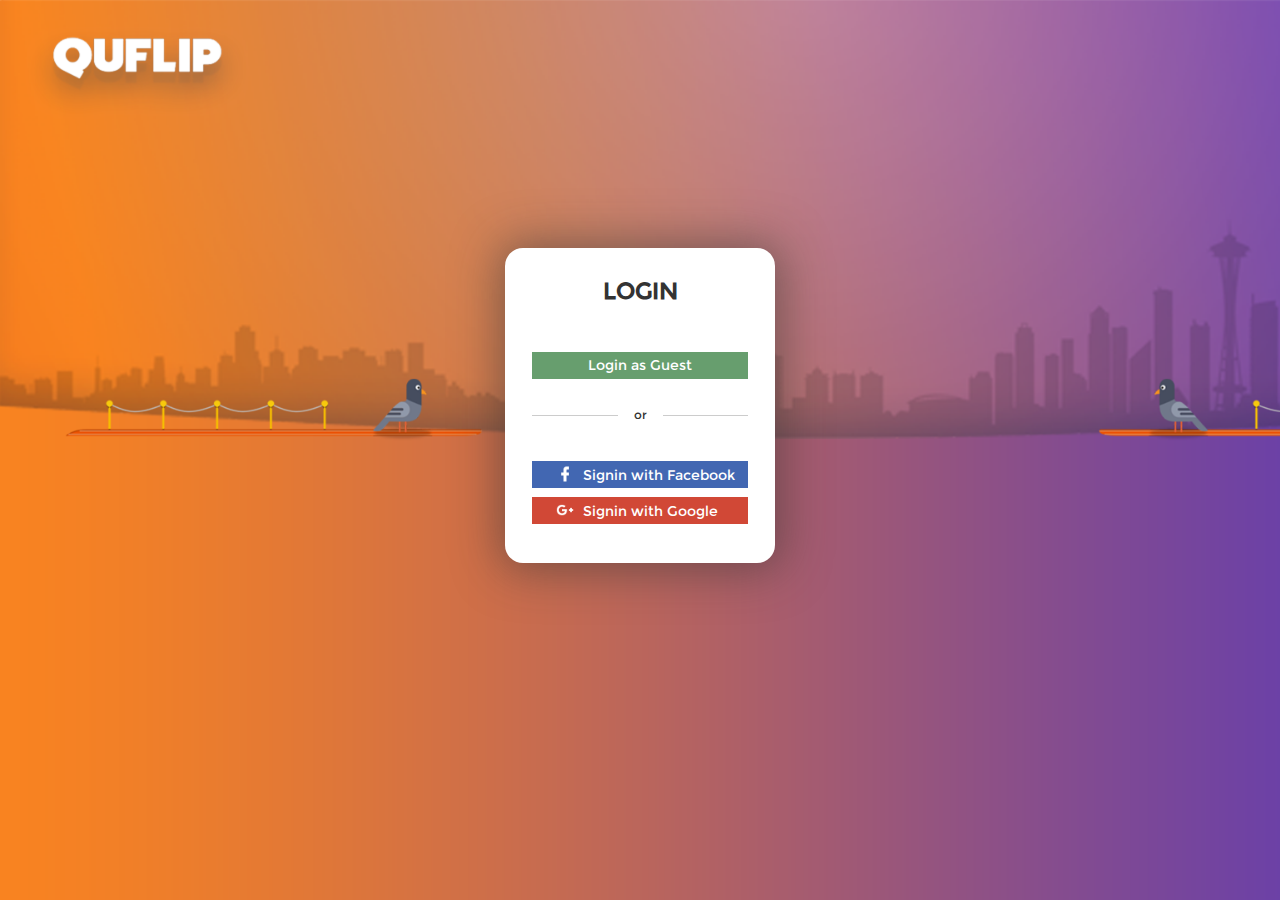
<file: index.html>
<!DOCTYPE html>
<html class="no-js" lang="">

<head>
    <meta charset="utf-8">
    <meta http-equiv="x-ua-compatible" content="ie=edge">
    <title>Quflip</title>
    <meta name="viewport" content="initial-scale=1, maximum-scale=1, user-scalable=no, width=device-width">
    <meta name="apple-mobile-web-app-capable" content="yes">
    <meta name="apple-mobile-web-app-status-bar-style" content="black-translucent">
    <link rel="shortcut icon" href="favicon.ico" />
    <!-- inject:lib:css -->
    <link rel="stylesheet" href="asset/css/lib/angular-input-stars.css">
    <link rel="stylesheet" href="asset/css/lib/bootstrap.css">
    <link rel="stylesheet" href="asset/css/lib/toaster.css">
    <!-- endinject -->
    <!-- inject:app:css -->
    <link rel="stylesheet" href="asset/css/app/app.css">
    <link rel="stylesheet" href="asset/css/app/cart.css">
    <link rel="stylesheet" href="asset/css/app/home.css">
    <link rel="stylesheet" href="asset/css/app/list.css">
    <!-- endinject -->
</head>

<body ng-app="app">
    <toaster-container></toaster-container>
    <div ng-view></div>
</body>

<!-- inject:lib:js -->
<script src="js/lib/angular.js"></script>
<script src="js/lib/angular-animate.js"></script>
<script src="js/lib/angular-input-stars.js"></script>
<script src="js/lib/angular-route.js"></script>
<script src="js/lib/toaster.js"></script>
<script src="js/lib/ui-bootstrap-tpls.js"></script>
<!-- endinject -->
<!-- inject:app:js -->
<script src="js/app/controller/BaseController.js"></script>
<script src="js/core/services/BaseAppService.js"></script>
<script src="js/app/config/RouteConfig.js"></script>
<script src="js/app/controller/AboutController.js"></script>
<script src="js/app/controller/CartController.js"></script>
<script src="js/app/controller/HomeController.js"></script>
<script src="js/app/controller/ListController.js"></script>
<script src="js/app/controller/LoginController.js"></script>
<script src="js/app/directive/CompareTo.js"></script>
<script src="js/app/models/LoginModel.js"></script>
<script src="js/core/models/Error.js"></script>
<script src="js/core/models/LoggedInUserInfo.js"></script>
<script src="js/core/models/RoutePermissionModel.js"></script>
<script src="js/core/services/AppEventBusService.js"></script>
<script src="js/core/services/NetworkService.js"></script>
<script src="js/core/services/RouteAuthorizationService.js"></script>
<script src="js/core/services/RouterService.js"></script>
<script src="js/core/services/StorageService.js"></script>
<script src="js/core/services/UserAuthorizationService.js"></script>
<script src="js/core/services/ViewService.js"></script>
<script src="js/core/shared/AppConstant.js"></script>
<!-- endinject -->
<!-- inject:module:js -->
<script src="js/core/Core.Module.js"></script>
<script src="js/app/App.Module.js"></script>
<!-- endinject -->

</html>
</file>
<file: asset/css/lib/angular-input-stars.css>
/* <input-star></input-star> directive */
.angular-input-stars {
	
	display: inline-block;
	padding: 0;
	margin-left: -5px;
	list-style: none;

}

.angular-input-stars > li {
		
	font-size: 17px;

	display: inline-block;
	padding-right: 5px;
	padding-left: 5px;
	
	cursor: pointer;

}

.angular-input-stars > li i.readonly {
	cursor: not-allowed;
}

.angular-input-stars > li .active {

		color: #FDE35E;
		text-shadow: black 0 0 1px, 0 0 1px ;	

}

.angular-input-stars > li .active.angular-input-stars-hover {
	text-shadow: black 0 0 3px;
}
</file>
<file: asset/css/lib/toaster.css>
/*
 * Toastr
 * Version 2.0.1
 * Copyright 2012 John Papa and Hans Fjallemark.  
 * All Rights Reserved.  
 * Use, reproduction, distribution, and modification of this code is subject to the terms and 
 * conditions of the MIT license, available at http://www.opensource.org/licenses/mit-license.php
 *
 * Author: John Papa and Hans Fjallemark
 * Project: https://github.com/CodeSeven/toastr
 */
.toast-title {
  font-weight: bold;
}
.toast-message {
  -ms-word-wrap: break-word;
  word-wrap: break-word;
}
.toast-message a,
.toast-message label {
  color: #ffffff;
}
.toast-message a:hover {
  color: #cccccc;
  text-decoration: none;
}

.toast-close-button {
  position: relative;
  right: -0.3em;
  top: -0.3em;
  float: right;
  font-size: 20px;
  font-weight: bold;
  color: #ffffff;
  -webkit-text-shadow: 0 1px 0 #ffffff;
  text-shadow: 0 1px 0 #ffffff;
  opacity: 0.8;
  -ms-filter: progid:DXImageTransform.Microsoft.Alpha(Opacity=80);
  filter: alpha(opacity=80);
}
.toast-close-button:hover,
.toast-close-button:focus {
  color: #000000;
  text-decoration: none;
  cursor: pointer;
  opacity: 0.4;
  -ms-filter: progid:DXImageTransform.Microsoft.Alpha(Opacity=40);
  filter: alpha(opacity=40);
}

/*Additional properties for button version
 iOS requires the button element instead of an anchor tag.
 If you want the anchor version, it requires `href="#"`.*/
button.toast-close-button {
  padding: 0;
  cursor: pointer;
  background: transparent;
  border: 0;
  -webkit-appearance: none;
}
.toast-top-full-width {
  top: 0;
  right: 0;
  width: 100%;
}
.toast-bottom-full-width {
  bottom: 0;
  right: 0;
  width: 100%;
}
.toast-top-left {
  top: 12px;
  left: 12px;
}
.toast-top-center {
  top: 12px;
}
.toast-top-right {
  top: 12px;
  right: 12px;
}
.toast-bottom-right {
  right: 12px;
  bottom: 12px;
}
.toast-bottom-center {
  bottom: 12px;
}
.toast-bottom-left {
  bottom: 12px;
  left: 12px;
}
.toast-center {
  top: 45%;
}
#toast-container {
  position: fixed;
  z-index: 999999;
  /*overrides*/

}
#toast-container.toast-center,
#toast-container.toast-top-center,
#toast-container.toast-bottom-center{
  width: 100%;
  pointer-events: none;
}
#toast-container.toast-center > div,
#toast-container.toast-top-center > div,
#toast-container.toast-bottom-center > div{
  margin: auto;
  pointer-events: auto;
}
#toast-container.toast-center > button,
#toast-container.toast-top-center > button,
#toast-container.toast-bottom-center > button{
  pointer-events: auto;
}
#toast-container * {
  -moz-box-sizing: border-box;
  -webkit-box-sizing: border-box;
  box-sizing: border-box;
}
#toast-container > div {
  margin: 0 0 6px;
  padding: 15px 15px 15px 50px;
  width: 300px;
  -moz-border-radius: 3px 3px 3px 3px;
  -webkit-border-radius: 3px 3px 3px 3px;
  border-radius: 3px 3px 3px 3px;
  background-position: 15px center;
  background-repeat: no-repeat;
  -moz-box-shadow: 0 0 12px #999999;
  -webkit-box-shadow: 0 0 12px #999999;
  box-shadow: 0 0 12px #999999;
  color: #ffffff;
  opacity: 0.8;
  -ms-filter: progid:DXImageTransform.Microsoft.Alpha(Opacity=80);
  filter: alpha(opacity=80);
}
#toast-container > :hover {
  -moz-box-shadow: 0 0 12px #000000;
  -webkit-box-shadow: 0 0 12px #000000;
  box-shadow: 0 0 12px #000000;
  opacity: 1;
  -ms-filter: progid:DXImageTransform.Microsoft.Alpha(Opacity=100);
  filter: alpha(opacity=100);
  cursor: pointer;
}
#toast-container > .toast-info {
  background-image: url("[data-uri]") !important;
}
#toast-container > .toast-wait {
  background-image: url("[data-uri]") !important;
}
#toast-container > .toast-error {
  background-image: url("[data-uri]") !important;
}
#toast-container > .toast-success {
  background-image: url("[data-uri]") !important;
}
#toast-container > .toast-warning {
  background-image: url("[data-uri]") !important;
}
#toast-container.toast-top-full-width > div,
#toast-container.toast-bottom-full-width > div {
  width: 96%;
  margin: auto;
}
.toast {
  background-color: #030303;
}
.toast-success {
  background-color: #51a351;
}
.toast-error {
  background-color: #bd362f;
}
.toast-info {
  background-color: #2f96b4;
}
.toast-wait {
  background-color: #2f96b4;
}
.toast-warning {
  background-color: #f89406;
}
/*Responsive Design*/
@media all and (max-width: 240px) {
  #toast-container > div {
    padding: 8px 8px 8px 50px;
    width: 11em;
  }
  #toast-container .toast-close-button {
    right: -0.2em;
    top: -0.2em;
}
  }
@media all and (min-width: 241px) and (max-width: 480px) {
  #toast-container  > div {
    padding: 8px 8px 8px 50px;
    width: 18em;
  }
  #toast-container .toast-close-button {
    right: -0.2em;
    top: -0.2em;
}
}
@media all and (min-width: 481px) and (max-width: 768px) {
  #toast-container > div {
    padding: 15px 15px 15px 50px;
    width: 25em;
  }
}

 /*
  * AngularJS-Toaster
  * Version 0.3
 */
:not(.no-enter)#toast-container > div.ng-enter,
:not(.no-leave)#toast-container > div.ng-leave
{ 
    -webkit-transition: 1000ms cubic-bezier(0.250, 0.250, 0.750, 0.750) all;
    -moz-transition: 1000ms cubic-bezier(0.250, 0.250, 0.750, 0.750) all;
    -ms-transition: 1000ms cubic-bezier(0.250, 0.250, 0.750, 0.750) all;
    -o-transition: 1000ms cubic-bezier(0.250, 0.250, 0.750, 0.750) all;
    transition: 1000ms cubic-bezier(0.250, 0.250, 0.750, 0.750) all;
} 

:not(.no-enter)#toast-container > div.ng-enter.ng-enter-active, 
:not(.no-leave)#toast-container > div.ng-leave {
    opacity: 0.8;
}

:not(.no-leave)#toast-container > div.ng-leave.ng-leave-active,
:not(.no-enter)#toast-container > div.ng-enter {
    opacity: 0;
}
</file>
<file: asset/css/app/cart.css>
.main-container .c-header {
  float: left;
  width: 100rem;
  border-bottom: .2rem solid #e6e6e6;
  margin: 0rem calc(50% - 50rem) 2rem calc(50% - 50rem);
  padding: 1rem;
  text-align: center;
  font-size: 3.6rem;
  color: #403e4b; }

.main-container .c-pay {
  float: left;
  width: 100rem;
  margin: 0 calc(50% - 50rem) 4rem calc(50% - 50rem); }
  .main-container .c-pay .c-left {
    float: left;
    width: 50%;
    height: 32rem;
    padding: 0 1rem; }
    .main-container .c-pay .c-left .c-head {
      float: left;
      width: 100%;
      height: 2rem;
      font-size: 2rem;
      color: #89888D;
      padding-left: 2rem;
      margin-top: 1rem;
      margin-bottom: 3rem; }
    .main-container .c-pay .c-left .c-card {
      float: left;
      width: 100%;
      height: calc(100% - 7rem);
      background: #F7F7F7;
      border-radius: 2rem;
      box-shadow: 0.1rem 0.1rem 0.7rem 0.5rem #f2f2f2; }
      .main-container .c-pay .c-left .c-card .c-tabs {
        float: left;
        width: 100%;
        height: 3rem;
        margin-top: 2rem;
        margin-bottom: 1rem; }
        .main-container .c-pay .c-left .c-card .c-tabs .tab-1 {
          float: left;
          padding: 0 3rem;
          margin-left: 1rem; }
          .main-container .c-pay .c-left .c-card .c-tabs .tab-1 .tab-txt {
            float: left;
            width: 100%;
            height: 2rem;
            cursor: pointer; }
          .main-container .c-pay .c-left .c-card .c-tabs .tab-1 .tab-select {
            float: left;
            width: 100%;
            height: .3rem;
            margin-top: .3rem;
            border-radius: .3rem;
            background: -moz-linear-gradient(0deg, #f98320 0%, #ae5f67 45%, #5335be 100%);
            /* ff3.6+ */
            background: -webkit-gradient(linear, left top, right top, color-stop(0%, #f98320), color-stop(45%, #ae5f67), color-stop(100%, #5335be));
            /* safari4+,chrome */
            background: -webkit-linear-gradient(0deg, #f98320 0%, #ae5f67 45%, #5335be 100%);
            /* safari5.1+,chrome10+ */
            background: -o-linear-gradient(0deg, #f98320 0%, #ae5f67 45%, #5335be 100%);
            /* opera 11.10+ */
            background: -ms-linear-gradient(0deg, #f98320 0%, #ae5f67 45%, #5335be 100%);
            /* ie10+ */
            background: linear-gradient(90deg, #f98320 0%, #ae5f67 45%, #5335be 100%); }
        .main-container .c-pay .c-left .c-card .c-tabs .tab-2 {
          float: left;
          padding: 0 3rem;
          float: left;
          padding: 0 3rem;
          margin-left: 1rem; }
          .main-container .c-pay .c-left .c-card .c-tabs .tab-2 .tab-txt {
            float: left;
            width: 100%;
            height: 2rem;
            cursor: pointer; }
          .main-container .c-pay .c-left .c-card .c-tabs .tab-2 .tab-select {
            float: left;
            width: 100%;
            height: .3rem;
            border-radius: .3rem;
            margin-top: .3rem;
            background: -moz-linear-gradient(0deg, #f98320 0%, #ae5f67 45%, #5335be 100%);
            /* ff3.6+ */
            background: -webkit-gradient(linear, left top, right top, color-stop(0%, #f98320), color-stop(45%, #ae5f67), color-stop(100%, #5335be));
            /* safari4+,chrome */
            background: -webkit-linear-gradient(0deg, #f98320 0%, #ae5f67 45%, #5335be 100%);
            /* safari5.1+,chrome10+ */
            background: -o-linear-gradient(0deg, #f98320 0%, #ae5f67 45%, #5335be 100%);
            /* opera 11.10+ */
            background: -ms-linear-gradient(0deg, #f98320 0%, #ae5f67 45%, #5335be 100%);
            /* ie10+ */
            background: linear-gradient(90deg, #f98320 0%, #ae5f67 45%, #5335be 100%); }
      .main-container .c-pay .c-left .c-card .card-cont {
        float: left;
        width: 100%;
        height: calc(100% - 6rem);
        padding: 0 4rem; }
        .main-container .c-pay .c-left .c-card .card-cont .car-email {
          float: left;
          width: 100%;
          height: 4rem;
          font-size: 1.5rem;
          line-height: 4rem;
          border: none;
          border-radius: .5rem;
          padding: 0 2rem;
          box-shadow: inset 0rem 0rem 0.5rem 0rem #ccc; }
        .main-container .c-pay .c-left .c-card .card-cont .car-num {
          float: left;
          width: 100%;
          height: 4rem;
          font-size: 1.5rem;
          line-height: 4rem;
          border: none;
          border-radius: .5rem;
          padding: 0 2rem;
          box-shadow: inset 0rem 0rem 0.5rem 0rem #ccc;
          margin-top: 2rem; }
        .main-container .c-pay .c-left .c-card .card-cont .car-year {
          float: left;
          width: 30%;
          height: 4rem;
          font-size: 1.5rem;
          line-height: 4rem;
          border: none;
          border-radius: .5rem;
          padding: 0 2rem;
          box-shadow: inset 0rem 0rem 0.5rem 0rem #ccc;
          margin-top: 2rem; }
        .main-container .c-pay .c-left .c-card .card-cont .card-icon {
          float: left;
          margin-left: -14rem;
          margin-top: 3rem;
          height: 2rem;
          width: 4rem;
          background: url(../../image/cvv-icon.png) no-repeat;
          background-size: contain; }
        .main-container .c-pay .c-left .c-card .card-cont .car-cvv {
          float: left;
          width: 40%;
          height: 4rem;
          font-size: 1.5rem;
          line-height: 4rem;
          border: none;
          border-radius: .5rem;
          padding: 0 2rem;
          box-shadow: inset 0rem 0rem 0.5rem 0rem #ccc;
          margin-top: 2rem;
          margin-left: 1rem;
          padding-left: 18%; }
      .main-container .c-pay .c-left .c-card .paypal-cont {
        float: left;
        width: 100%;
        height: calc(100% - 6rem);
        padding: 0 4rem; }
        .main-container .c-pay .c-left .c-card .paypal-cont .car-email {
          float: left;
          width: 100%;
          height: 4rem;
          font-size: 1.5rem;
          line-height: 4rem;
          border: none;
          border-radius: .5rem;
          padding: 0 2rem;
          box-shadow: inset 0rem 0rem 0.5rem 0rem #ccc; }
        .main-container .c-pay .c-left .c-card .paypal-cont .car-password {
          float: left;
          width: 100%;
          height: 4rem;
          font-size: 1.5rem;
          line-height: 4rem;
          border: none;
          border-radius: .5rem;
          padding: 0 2rem;
          box-shadow: inset 0rem 0rem 0.5rem 0rem #ccc;
          margin-top: 2rem; }
  .main-container .c-pay .c-right {
    float: left;
    width: 50%;
    padding: 0 1rem; }
    .main-container .c-pay .c-right .c-head {
      float: left;
      width: 100%;
      height: 2rem;
      font-size: 2rem;
      color: #89888D;
      padding-left: 2rem;
      margin-top: 1rem;
      margin-bottom: 3rem; }
    .main-container .c-pay .c-right .c-order {
      float: left;
      width: 100%;
      padding: 2rem 4rem;
      background: #F7F7F7;
      border-radius: 2rem;
      box-shadow: 0.1rem 0.1rem 0.7rem 0.5rem #f2f2f2; }
      .main-container .c-pay .c-right .c-order .c-items-cont {
        float: left;
        width: 100%;
        min-height: 19rem;
        border-bottom: .2rem solid #e6e6e6; }
        .main-container .c-pay .c-right .c-order .c-items-cont .c-items {
          float: left;
          width: 100%; }
          .main-container .c-pay .c-right .c-order .c-items-cont .c-items .c-name {
            float: left;
            padding-top: 1rem;
            color: #89888D; }
          .main-container .c-pay .c-right .c-order .c-items-cont .c-items .c-close {
            float: right;
            width: 1.8rem;
            height: 1.8rem;
            background: url(../../image/icon-close.png) no-repeat;
            background-size: contain;
            background-color: #fff;
            border-radius: 50%;
            margin-top: 1.2rem; }
          .main-container .c-pay .c-right .c-order .c-items-cont .c-items .c-cost {
            float: right;
            color: #89888D;
            padding-top: 1.1rem;
            margin-right: 2rem; }
          .main-container .c-pay .c-right .c-order .c-items-cont .c-items .c-add {
            float: right;
            margin-right: 2rem;
            width: 1.8rem;
            height: 1.8rem;
            background: url(../../image/icon-add.png) no-repeat;
            background-size: contain;
            margin-top: 1.2rem; }
          .main-container .c-pay .c-right .c-order .c-items-cont .c-items .c-quantity {
            float: right;
            margin-right: 1rem;
            margin-top: 1.2rem; }
          .main-container .c-pay .c-right .c-order .c-items-cont .c-items .c-less {
            float: right;
            margin-right: 1rem;
            width: 1.8rem;
            height: 1.8rem;
            background: url(../../image/icon-remove.png) no-repeat;
            background-size: contain;
            margin-top: 1.2rem; }
            .main-container .c-pay .c-right .c-order .c-items-cont .c-items .c-less.inactive {
              opacity: .3;
              pointer-events: none;
              cursor: not-allowed; }
      .main-container .c-pay .c-right .c-order .c-cost-des {
        float: left;
        width: 100%;
        padding: 0 3.5rem .7rem 4rem;
        border-bottom: .2rem solid #e6e6e6; }
        .main-container .c-pay .c-right .c-order .c-cost-des .c-orig {
          float: left;
          width: 100%;
          height: 2rem;
          padding-top: .7rem;
          font-size: 1rem; }
          .main-container .c-pay .c-right .c-order .c-cost-des .c-orig .txt {
            float: right;
            color: #89888D;
            text-align: right; }
          .main-container .c-pay .c-right .c-order .c-cost-des .c-orig .val {
            float: right;
            color: #444;
            width: 13rem;
            text-align: right; }
        .main-container .c-pay .c-right .c-order .c-cost-des .c-discount {
          float: left;
          width: 100%;
          height: 2rem;
          padding-top: .7rem;
          font-size: 1rem; }
          .main-container .c-pay .c-right .c-order .c-cost-des .c-discount .txt {
            float: right;
            color: #89888D;
            text-align: right; }
          .main-container .c-pay .c-right .c-order .c-cost-des .c-discount .val {
            float: right;
            color: red;
            width: 13rem;
            text-align: right; }
        .main-container .c-pay .c-right .c-order .c-cost-des .c-tax {
          float: left;
          width: 100%;
          height: 2rem;
          padding-top: .7rem;
          font-size: 1rem; }
          .main-container .c-pay .c-right .c-order .c-cost-des .c-tax .txt {
            float: right;
            color: #89888D;
            text-align: right; }
          .main-container .c-pay .c-right .c-order .c-cost-des .c-tax .val {
            float: right;
            color: #444;
            width: 13rem;
            text-align: right; }
      .main-container .c-pay .c-right .c-order .c-total {
        float: left;
        width: 100%;
        text-align: right;
        color: #444;
        font-weight: 700;
        font-size: 2rem;
        padding: 1rem 3rem 1rem 0;
        border-bottom: .2rem solid #e6e6e6; }
    .main-container .c-pay .c-right .c-submit {
      background: #f7cb3b;
      color: #fff;
      padding: 1rem 5rem;
      font-size: 2rem;
      float: left;
      cursor: pointer;
      border-radius: 5rem;
      border: none;
      box-shadow: .1rem .1rem .7rem .2rem #ccc;
      margin-left: calc(50% - 12rem);
      margin-top: 2rem; }

.main-container .c-order-head {
  float: left;
  width: 100%;
  padding: 1rem;
  text-align: center;
  font-size: 2.3rem;
  color: #89888D; }

.main-container .seperator {
  float: left;
  width: 50rem;
  height: .2rem;
  background: #e6e6e6;
  margin: 1rem calc(50% - 25rem); }
</file>
<file: asset/css/app/home.css>
.main-container {
  width: 100vw;
  height: 100vh;
  overflow-y: scroll;
  float: left; }
  .main-container .q-header {
    float: left;
    width: 100%;
    height: 69vw;
    background: url("../../image/bg1x.png") no-repeat;
    background-size: contain; }
    .main-container .q-header .q-nav {
      float: left;
      width: 100%;
      height: 3rem;
      margin-top: 3rem;
      padding: 3rem; }
      .main-container .q-header .q-nav .q-home {
        float: left;
        color: #fff;
        padding: 0 2rem;
        font-size: 1.7rem;
        cursor: pointer; }
      .main-container .q-header .q-nav .q-about {
        float: left;
        color: #fff;
        padding: 0 2rem;
        font-size: 1.7rem;
        cursor: pointer; }
      .main-container .q-header .q-nav .q-cart {
        float: left;
        color: #fff;
        padding: 0 2rem;
        font-size: 1.7rem;
        cursor: pointer; }
    .main-container .q-header .q-subheader {
      width: 100%;
      height: 10rem;
      margin: 18.5vw auto 0 auto;
      float: left; }
      .main-container .q-header .q-subheader .h-1 {
        float: left;
        width: 100%;
        height: 50%; }
        .main-container .q-header .q-subheader .h-1 span {
          float: left;
          width: 16rem;
          height: 6rem;
          background: url("../../image/txtPopular.png") no-repeat;
          background-size: contain;
          margin-left: calc(50% - 8rem); }
      .main-container .q-header .q-subheader .h-2 {
        float: left;
        width: 100%;
        height: 50%; }
        .main-container .q-header .q-subheader .h-2 span {
          float: left;
          width: 6rem;
          height: 3rem;
          background: url("../../image/txtItems.png") no-repeat;
          background-size: contain;
          margin-top: 1rem;
          margin-left: calc(50% - 3rem); }
    .main-container .q-header .popular-items {
      float: left;
      width: 100%;
      height: 34rem;
      padding: 0 5rem;
      margin-top: 2rem; }
      .main-container .q-header .popular-items .popular-tile {
        float: left;
        width: calc(25% - 2rem);
        height: 34rem;
        margin: 0 1rem;
        padding: 2.5rem 1rem;
        transition: all .5s;
        cursor: pointer; }
        .main-container .q-header .popular-items .popular-tile:hover {
          box-shadow: 0 1rem 2rem #808080;
          background: #f7f7f7; }
        .main-container .q-header .popular-items .popular-tile .tile-image-1 {
          width: 18rem;
          height: 18rem;
          background: url("../../image/f3.png") no-repeat;
          background-size: contain;
          margin: 0 auto; }
          .main-container .q-header .popular-items .popular-tile .tile-image-1 span {
            background: #E93A3A;
            font-size: 1rem;
            padding: .2rem 1rem;
            color: #fff;
            position: relative;
            left: 2.3rem;
            top: 15rem;
            border-radius: .2rem;
            text-shadow: 0 .2rem .4rem #a6a6a6;
            box-shadow: 0 .2rem .4rem #808080; }
        .main-container .q-header .popular-items .popular-tile .tile-image-2 {
          width: 18rem;
          height: 18rem;
          background: url("../../image/f2.png") no-repeat;
          background-size: contain;
          margin: 0 auto; }
          .main-container .q-header .popular-items .popular-tile .tile-image-2 span {
            background: #E93A3A;
            font-size: 1rem;
            padding: .2rem 1rem;
            color: #fff;
            position: relative;
            left: 2.3rem;
            top: 15rem;
            border-radius: .2rem;
            text-shadow: 0 .2rem .4rem #a6a6a6;
            box-shadow: 0 .2rem .4rem #808080; }
        .main-container .q-header .popular-items .popular-tile .tile-image-3 {
          width: 18rem;
          height: 18rem;
          background: url("../../image/f1.png") no-repeat;
          background-size: contain;
          margin: 0 auto; }
          .main-container .q-header .popular-items .popular-tile .tile-image-3 span {
            background: #E93A3A;
            font-size: 1rem;
            padding: .2rem 1rem;
            color: #fff;
            position: relative;
            left: 2.3rem;
            top: 15rem;
            border-radius: .2rem;
            text-shadow: 0 .2rem .4rem #a6a6a6;
            box-shadow: 0 .2rem .4rem #808080; }
        .main-container .q-header .popular-items .popular-tile .tile-image-0 {
          width: 18rem;
          height: 18rem;
          background: url("../../image/f4.png") no-repeat;
          background-size: contain;
          margin: 0 auto; }
          .main-container .q-header .popular-items .popular-tile .tile-image-0 span {
            background: #E93A3A;
            font-size: 1rem;
            padding: .2rem 1rem;
            color: #fff;
            position: relative;
            left: 2.3rem;
            top: 15rem;
            border-radius: .2rem;
            text-shadow: 0 .2rem .4rem #a6a6a6;
            box-shadow: 0 .2rem .4rem #808080; }
        .main-container .q-header .popular-items .popular-tile .tile-labels {
          float: left;
          width: 100%;
          height: calc(100% - 24.5rem);
          margin-top: 1.5rem; }
          .main-container .q-header .popular-items .popular-tile .tile-labels .r-top {
            float: left;
            width: 100%;
            height: 2rem; }
            .main-container .q-header .popular-items .popular-tile .tile-labels .r-top .t-text {
              float: left;
              width: 100%;
              padding: 0 .5rem;
              color: #3C4250;
              font-size: 1.5rem;
              text-align: center; }
          .main-container .q-header .popular-items .popular-tile .tile-labels .r-bottom {
            float: left;
            width: 100%;
            height: calc(100% - 2rem);
            color: #EFB90F;
            font-size: 2.6rem;
            text-align: center; }
        .main-container .q-header .popular-items .popular-tile .buy-now {
          float: left;
          margin-top: 3rem;
          margin-left: calc(50% - 5.5rem);
          background: #00cc66;
          padding: .5rem 1.5rem;
          cursor: pointer;
          color: #fff;
          border-radius: 2rem; }
  .main-container .q-search {
    float: left;
    width: 100%; }
    .main-container .q-search .q-head {
      float: left;
      width: 100%;
      text-align: center;
      font-size: 2.5rem;
      text-shadow: .5rem .5rem 1rem #cccccc; }
    .main-container .q-search .q-location {
      float: left;
      width: 50rem;
      height: 10rem;
      margin-left: calc(50% - 25rem);
      padding-left: 4rem; }
      .main-container .q-search .q-location .q-l-icon {
        float: left;
        width: 10rem;
        height: 10rem;
        background: url("../../image/icon-location.png") no-repeat;
        background-size: contain;
        cursor: pointer; }
      .main-container .q-search .q-location .hvr-pulse {
        display: inline-block;
        vertical-align: middle;
        -webkit-transform: perspective(1px) translateZ(0);
        transform: perspective(1px) translateZ(0);
        box-shadow: 0 0 1px transparent; }
      .main-container .q-search .q-location .hvr-pulse:hover,
      .main-container .q-search .q-location .hvr-pulse:focus,
      .main-container .q-search .q-location .hvr-pulse:active {
        -webkit-animation-name: hvr-pulse;
        animation-name: hvr-pulse;
        -webkit-animation-duration: 1s;
        animation-duration: 1s;
        -webkit-animation-timing-function: linear;
        animation-timing-function: linear;
        -webkit-animation-iteration-count: infinite;
        animation-iteration-count: infinite; }
      .main-container .q-search .q-location .q-l-input {
        float: right;
        width: calc(100% - 10rem);
        height: 100%;
        padding-top: 2rem;
        padding-right: 7rem; }
        .main-container .q-search .q-location .q-l-input input[type="text"] {
          padding: 1rem;
          border: none;
          border-bottom: solid .2rem #c9c9c9;
          transition: border 0.5s;
          width: 100%;
          background: #fcfcfc; }
        .main-container .q-search .q-location .q-l-input input[type="text"]:focus,
        .main-container .q-search .q-location .q-l-input input[type="text"].focus {
          border-bottom: solid .2rem #969696;
          outline: none; }
  .main-container .q-items-container {
    float: left;
    width: 100%;
    min-height: 48rem;
    max-height: 96rem;
    overflow-x: hidden;
    overflow-y: auto;
    padding: 8rem calc(50% - 52rem); }
    .main-container .q-items-container .q-item {
      float: left;
      width: calc(100% / 3);
      height: 39rem; }
      .main-container .q-items-container .q-item .q-tile {
        position: relative;
        left: calc(50% - 15rem);
        width: 30rem;
        height: 35rem;
        top: 2rem;
        border-radius: .5rem;
        background: #f2f2f2;
        border-bottom: .2rem solid #b6b5b5;
        transition: all .5s;
        cursor: pointer;
        padding: 1rem;
        box-shadow: 0 1.5rem 1.5rem #cccccc; }
        .main-container .q-items-container .q-item .q-tile:hover {
          -ms-transform: scale(1.5);
          /* IE 9 */
          -webkit-transform: scale(1.5);
          /* Safari */
          transform: scale(1.1); }
        .main-container .q-items-container .q-item .q-tile .q-food-img {
          float: left;
          width: 100%;
          height: 55%; }
        .main-container .q-items-container .q-item .q-tile .q-logo {
          float: right;
          position: relative;
          width: 8rem;
          height: 8rem;
          background: #e9e9e2;
          margin-top: -4rem;
          border-radius: 3rem;
          padding: 1rem;
          border-bottom: .2rem solid #b6b5b5; }
          .main-container .q-items-container .q-item .q-tile .q-logo img {
            width: 100%;
            height: 100%; }
        .main-container .q-items-container .q-item .q-tile .q-name {
          float: left;
          padding-left: 1.5rem;
          font-size: 2rem;
          color: #403E4B;
          padding-top: 1rem;
          width: 100%;
          margin-top: -4rem; }
        .main-container .q-items-container .q-item .q-tile .q-stars {
          float: left;
          width: 100%;
          padding-left: 1.5rem;
          padding-top: 1rem; }
          .main-container .q-items-container .q-item .q-tile .q-stars .angular-input-stars > li {
            font-size: 1.4rem;
            display: inline-block;
            padding-right: .1rem;
            padding-left: .1rem;
            cursor: pointer; }
        .main-container .q-items-container .q-item .q-tile .q-type {
          float: left;
          padding-left: 1.5rem;
          font-size: 1.3rem;
          color: #403E4B;
          padding-top: .5rem;
          width: 100%;
          margin-top: -1.5rem; }
        .main-container .q-items-container .q-item .q-tile .q-status {
          float: left;
          padding-left: 1.5rem;
          font-size: 1.3rem;
          color: #403E4B;
          padding-top: .5rem;
          width: 100%;
          margin-top: 2.5rem; }
          .main-container .q-items-container .q-item .q-tile .q-status.green {
            color: mediumseagreen; }
    .main-container .q-items-container .q-item-1 {
      float: left;
      width: 30rem;
      height: 40rem;
      margin: 2rem;
      box-shadow: 0 1.5rem 1.5rem #cccccc;
      background: #f2f2f2;
      border-bottom: .2rem solid #b6b5b5;
      transition: all .5s;
      cursor: pointer; }
      .main-container .q-items-container .q-item-1:hover {
        -ms-transform: scale(1.5);
        /* IE 9 */
        -webkit-transform: scale(1.5);
        /* Safari */
        transform: scale(1.05); }
      .main-container .q-items-container .q-item-1 .q-food-img {
        width: 100%;
        height: 19.5rem;
        float: left; }
      .main-container .q-items-container .q-item-1 .q-company {
        float: right;
        width: 8rem;
        height: 8rem;
        border: .2rem solid #b6b5b5;
        border-radius: 2rem;
        margin-right: 1rem;
        margin-top: 1rem; }
      .main-container .q-items-container .q-item-1 .q-info {
        float: left;
        width: calc(100% - 9rem);
        height: 8rem;
        padding-top: 1rem;
        padding-left: 1rem; }
        .main-container .q-items-container .q-item-1 .q-info .q-name {
          float: left;
          font-size: 2.3rem;
          font-weight: 700;
          text-align: left;
          width: 100%; }
        .main-container .q-items-container .q-item-1 .q-info .q-type {
          float: left;
          font-size: 1rem;
          top: -1rem;
          right: -1rem;
          padding: .3rem 1rem;
          color: #fff;
          background: #d9d9d9;
          margin-top: .5rem; }
      .main-container .q-items-container .q-item-1 .q-stars {
        position: relative;
        padding: 1rem 2rem;
        background: #2eb82e;
        color: #fff;
        top: -18.6rem;
        left: 0;
        text-shadow: 0 0.2rem 0.4rem #a6a6a6;
        box-shadow: 0 0.2rem 0.4rem #808080;
        font-weight: 700; }
        .main-container .q-items-container .q-item-1 .q-stars.red {
          background: #E93A3A; }
        .main-container .q-items-container .q-item-1 .q-stars.green {
          background: #2eb82e; }
        .main-container .q-items-container .q-item-1 .q-stars.yellow {
          background: #ffcc00; }
      .main-container .q-items-container .q-item-1 .q-status {
        position: relative;
        padding: .5rem 1rem;
        background: #ffcc00;
        font-size: 1rem;
        color: #fff;
        top: -3rem;
        right: -16.3rem;
        text-shadow: 0 0.2rem 0.4rem #a6a6a6;
        box-shadow: 0 0.2rem 0.4rem #808080;
        font-weight: 700;
        border-radius: .1rem; }
        .main-container .q-items-container .q-item-1 .q-status.red {
          background: #E93A3A;
          padding: .5rem 1.5rem; }
        .main-container .q-items-container .q-item-1 .q-status.green {
          background: #2eb82e; }
        .main-container .q-items-container .q-item-1 .q-status.yellow {
          background: #ffcc00;
          right: -13.3rem; }
      .main-container .q-items-container .q-item-1 .q-comments {
        float: left;
        width: 100%;
        font-size: 1.2rem;
        color: #808080;
        text-align: center;
        padding: 2rem 0; }
        .main-container .q-items-container .q-item-1 .q-comments span {
          font-size: 2rem;
          color: #737373; }
      .main-container .q-items-container .q-item-1 .q-order-now {
        float: left;
        width: 100%;
        padding: 1rem;
        margin-bottom: 0;
        height: 4rem;
        background: #f07575;
        color: #fff;
        font-size: 1.4rem;
        text-align: center; }
      .main-container .q-items-container .q-item-1 .hvr-bounce-to-right {
        display: inline-block;
        vertical-align: middle;
        -webkit-transform: perspective(1px) translateZ(0);
        transform: perspective(1px) translateZ(0);
        box-shadow: 0 0 1px transparent;
        position: relative;
        -webkit-transition-property: color;
        transition-property: color;
        -webkit-transition-duration: 0.5s;
        transition-duration: 0.5s; }
      .main-container .q-items-container .q-item-1 .hvr-bounce-to-right:before {
        content: "";
        position: absolute;
        z-index: -1;
        top: 0;
        left: 0;
        right: 0;
        bottom: 0;
        background: #eb4747;
        -webkit-transform: scaleX(0);
        transform: scaleX(0);
        -webkit-transform-origin: 0 50%;
        transform-origin: 0 50%;
        -webkit-transition-property: transform;
        transition-property: transform;
        -webkit-transition-duration: 0.5s;
        transition-duration: 0.5s;
        -webkit-transition-timing-function: ease-out;
        transition-timing-function: ease-out; }
      .main-container .q-items-container .q-item-1 .hvr-bounce-to-right:hover,
      .main-container .q-items-container .q-item-1 .hvr-bounce-to-right:focus,
      .main-container .q-items-container .q-item-1 .hvr-bounce-to-right:active {
        color: white; }
      .main-container .q-items-container .q-item-1 .hvr-bounce-to-right:hover:before,
      .main-container .q-items-container .q-item-1 .hvr-bounce-to-right:focus:before,
      .main-container .q-items-container .q-item-1 .hvr-bounce-to-right:active:before {
        -webkit-transform: scaleX(1);
        transform: scaleX(1);
        -webkit-transition-timing-function: cubic-bezier(0.52, 1.64, 0.37, 0.66);
        transition-timing-function: cubic-bezier(0.52, 1.64, 0.37, 0.66); }
  .main-container .q-subscribe {
    float: left;
    width: 100%;
    height: 40rem;
    background: url("../../image/subscribe.png") no-repeat;
    background-size: contain; }
    .main-container .q-subscribe .q-input-box {
      float: left;
      width: 40rem;
      height: 5rem;
      background: #F7F7F7;
      margin-left: calc(50% - 20rem);
      margin-top: 24rem;
      border-radius: 3rem;
      box-shadow: 0 .5rem 1rem #cccccc;
      padding: 0 2rem; }
      .main-container .q-subscribe .q-input-box input[type="email"] {
        padding: 1rem;
        border: none;
        border-bottom: solid .2rem #c9c9c9;
        transition: border 0.5s;
        float: left;
        width: calc(100% - 5rem);
        background: #F7F7F7;
        margin-left: 1rem; }
      .main-container .q-subscribe .q-input-box input[type="email"]:focus,
      .main-container .q-subscribe .q-input-box input[type="email"].focus {
        border-bottom: solid .2rem #969696;
        outline: none; }
      .main-container .q-subscribe .q-input-box span {
        float: right;
        width: 3rem;
        height: 3rem;
        background: url("../../image/i-send.png") no-repeat;
        background-size: contain;
        margin-top: 1rem;
        cursor: pointer; }
      .main-container .q-subscribe .q-input-box .hvr-pulse {
        display: inline-block;
        vertical-align: middle;
        -webkit-transform: perspective(1px) translateZ(0);
        transform: perspective(1px) translateZ(0);
        box-shadow: 0 0 1px transparent; }
      .main-container .q-subscribe .q-input-box .hvr-pulse:hover,
      .main-container .q-subscribe .q-input-box .hvr-pulse:focus,
      .main-container .q-subscribe .q-input-box .hvr-pulse:active {
        -webkit-animation-name: hvr-pulse;
        animation-name: hvr-pulse;
        -webkit-animation-duration: 1s;
        animation-duration: 1s;
        -webkit-animation-timing-function: linear;
        animation-timing-function: linear;
        -webkit-animation-iteration-count: infinite;
        animation-iteration-count: infinite; }
  .main-container .q-footer {
    float: left;
    width: 100%;
    height: 22vw;
    background: url("../../image/i-footer.png") no-repeat;
    background-size: contain; }
    .main-container .q-footer .q-foot-icons {
      float: left;
      width: 30rem;
      height: 5rem;
      margin-left: calc(50% - 15rem);
      margin-top: 7rem;
      padding: .5rem 4.5rem; }
      .main-container .q-footer .q-foot-icons .q-twitter {
        float: left;
        width: 3rem;
        height: 3rem;
        margin: 0 1rem;
        background: url("../../image/i-twitter.png") no-repeat;
        background-size: contain;
        margin-top: .2rem; }
      .main-container .q-footer .q-foot-icons .q-fb {
        float: left;
        width: 3rem;
        height: 3rem;
        margin: 0 1rem;
        background: url("../../image/i-fb.png") no-repeat;
        background-size: contain; }
      .main-container .q-footer .q-foot-icons .q-linkedin {
        float: left;
        width: 3rem;
        height: 3rem;
        margin: 0 1rem;
        background: url("../../image/i-linkedin.png") no-repeat;
        background-size: contain; }
      .main-container .q-footer .q-foot-icons .q-insta {
        float: left;
        width: 3rem;
        height: 3rem;
        margin: 0 1rem;
        background: url("../../image/i-insta.png") no-repeat;
        background-size: contain;
        margin-top: .2rem; }
      .main-container .q-footer .q-foot-icons .hvr-pulse {
        display: inline-block;
        vertical-align: middle;
        -webkit-transform: perspective(1px) translateZ(0);
        transform: perspective(1px) translateZ(0);
        box-shadow: 0 0 1px transparent;
        cursor: pointer; }
      .main-container .q-footer .q-foot-icons .hvr-pulse:hover,
      .main-container .q-footer .q-foot-icons .hvr-pulse:focus,
      .main-container .q-footer .q-foot-icons .hvr-pulse:active {
        -webkit-animation-name: hvr-pulse;
        animation-name: hvr-pulse;
        -webkit-animation-duration: 1s;
        animation-duration: 1s;
        -webkit-animation-timing-function: linear;
        animation-timing-function: linear;
        -webkit-animation-iteration-count: infinite;
        animation-iteration-count: infinite; }

.login-container {
  float: left;
  width: 100vw;
  height: 100vh;
  background: url(../../image/login-background.png) no-repeat;
  background-size: cover; }
  .login-container .login-box {
    position: absolute;
    width: 30rem;
    height: 35rem;
    background: #fff;
    top: calc(50vh - 22.5rem);
    left: calc(50vw - 15rem);
    border-radius: 2rem;
    box-shadow: 0.1rem 0.1rem 5rem 0.7rem rgba(51, 51, 51, 0.5); }
    .login-container .login-box .login-head {
      float: left;
      font-size: 2.5rem;
      font-weight: 700;
      padding-top: 3rem;
      text-align: center;
      width: 100%; }
    .login-container .login-box .login-guest {
      background: #679e6e;
      color: #fff;
      width: 24rem;
      margin: 5rem 3rem 0 3rem;
      height: 3rem;
      border: none;
      box-shadow: none;
      float: left; }
      .login-container .login-box .login-guest:hover {
        box-shadow: 0.1rem 0.4rem 0.6rem 0.1rem rgba(51, 51, 51, 0.2); }
    .login-container .login-box .seperator {
      float: left;
      height: .2rem;
      width: 24rem;
      margin: 4rem 3rem;
      background: #ccc; }
    .login-container .login-box .login-or {
      float: left;
      width: 5rem;
      height: 2rem;
      font-size: 1.3rem;
      text-align: center;
      margin-top: -5rem;
      background: #fff;
      margin-left: calc(50% - 2.5rem); }
    .login-container .login-box .login-fb {
      background: #4267b2;
      color: #fff;
      width: 24rem;
      margin: 1rem 3rem 0 3rem;
      height: 3rem;
      border: none;
      box-shadow: none;
      float: left; }
      .login-container .login-box .login-fb .i-fb {
        width: 2rem;
        height: 2rem;
        background: url(../../image/facebook.png) no-repeat;
        background-size: contain;
        float: left;
        margin-left: 2rem; }
      .login-container .login-box .login-fb .i-txt {
        float: left;
        margin-left: 1rem; }
    .login-container .login-box .login-google {
      background: #d14836;
      color: #fff;
      width: 24rem;
      margin: 1rem 3rem 0 3rem;
      height: 3rem;
      border: none;
      box-shadow: none;
      float: left; }
      .login-container .login-box .login-google .i-fb {
        width: 2rem;
        height: 2rem;
        background: url(../../image/google-plus.png) no-repeat;
        background-size: contain;
        float: left;
        margin-left: 2rem; }
      .login-container .login-box .login-google .i-txt {
        float: left;
        margin-left: 1rem; }
</file>
<file: asset/css/app/list.css>
.main-container {
  width: 100vw;
  height: 100vh;
  overflow-y: scroll;
  float: left;
  background: #fcfcfc; }
  .main-container .q-header-list {
    float: left;
    width: 100%;
    height: 14.3vw;
    background: url("../../image/i-header-list.png") no-repeat;
    background-size: contain; }
    .main-container .q-header-list .q-nav {
      float: left;
      width: 100%;
      height: 3rem;
      margin-top: 3rem;
      padding: 3rem; }
      .main-container .q-header-list .q-nav .q-home {
        float: left;
        color: #fff;
        padding: 0 2rem;
        font-size: 1.7rem;
        cursor: pointer; }
      .main-container .q-header-list .q-nav .q-about {
        float: left;
        color: #fff;
        padding: 0 2rem;
        font-size: 1.7rem;
        cursor: pointer; }
      .main-container .q-header-list .q-nav .q-cart {
        float: left;
        color: #fff;
        padding: 0 2rem;
        font-size: 1.7rem;
        cursor: pointer; }
  .main-container .q-truck {
    float: left;
    width: 100%; }
    .main-container .q-truck .q-banner {
      float: left;
      width: 10rem;
      height: 10rem;
      background: #F5F5F5;
      border: .5rem solid #EBE8E8;
      border-radius: 2rem;
      margin-left: calc(50% - 5rem);
      margin-top: -5rem; }
      .main-container .q-truck .q-banner .q-food-img {
        width: 100%;
        height: 100%; }
    .main-container .q-truck .q-name {
      width: 100%;
      float: left;
      text-align: center;
      padding-top: 2rem;
      font-size: 2.3rem;
      font-weight: 700; }
      .main-container .q-truck .q-name span {
        background: grey;
        padding: .5rem 1rem;
        margin-left: 2rem;
        color: white;
        text-shadow: 0 0.2rem 0.4rem #a6a6a6;
        font-weight: 700;
        font-size: 1.5rem; }
        .main-container .q-truck .q-name span.red {
          background: #E93A3A; }
        .main-container .q-truck .q-name span.green {
          background: #2eb82e; }
        .main-container .q-truck .q-name span.yellow {
          background: #ffcc00; }
    .main-container .q-truck .q-stars {
      float: left;
      width: 100%;
      padding-top: 1rem;
      text-align: center;
      color: #bfbfbf; }
    .main-container .q-truck .q-type {
      float: left;
      width: 100%;
      text-align: center;
      color: #242424;
      font-size: 1.2rem; }
    .main-container .q-truck .q-status {
      float: left;
      width: 100%;
      text-align: center;
      color: #242424;
      font-size: 1.2rem;
      padding-top: .5rem; }
  .main-container .q-filters {
    float: left;
    width: 100%;
    padding: 4rem 10rem 1rem 14rem; }
    .main-container .q-filters .q-filter {
      padding: .5rem 2rem;
      background: #f2f2f2;
      border-radius: 2rem;
      float: left;
      margin: 0 1rem;
      cursor: pointer;
      transition: all .3s; }
      .main-container .q-filters .q-filter.selected {
        background: #ccc;
        box-shadow: 0 0rem 3rem 0 #bfbfbf; }
    .main-container .q-filters .q-recommended a {
      width: 1.5rem;
      height: 1.5rem;
      background: url(../../image/i0.png) no-repeat;
      background-size: contain;
      float: left; }
    .main-container .q-filters .q-spicy a {
      width: 1.5rem;
      height: 1.5rem;
      background: url(../../image/i1.png) no-repeat;
      background-size: contain;
      float: left; }
    .main-container .q-filters .q-veg a {
      width: 1.5rem;
      height: 1.5rem;
      background: url(../../image/i2.png) no-repeat;
      background-size: contain;
      float: left;
      margin-right: .5rem;
      margin-top: .2rem; }
    .main-container .q-filters .q-fish a {
      width: 1.5rem;
      height: 1.5rem;
      background: url(../../image/i3.png) no-repeat;
      background-size: contain;
      float: left;
      margin-right: .5rem;
      margin-top: .4rem; }
    .main-container .q-filters .q-beef a {
      width: 1.5rem;
      height: 1.5rem;
      background: url(../../image/i4.png) no-repeat;
      background-size: contain;
      float: left;
      margin-right: .5rem;
      margin-top: .2rem; }
    .main-container .q-filters .q-mutton a {
      width: 1.5rem;
      height: 1.5rem;
      background: url(../../image/i5.png) no-repeat;
      background-size: contain;
      float: left;
      margin-right: .5rem;
      margin-top: .2rem; }
    .main-container .q-filters .q-pork a {
      width: 1.5rem;
      height: 1.5rem;
      background: url(../../image/i6.png) no-repeat;
      background-size: contain;
      float: left;
      margin-right: .5rem;
      margin-top: .4rem; }
    .main-container .q-filters .q-chicken a {
      width: 1.5rem;
      height: 1.5rem;
      background: url(../../image/i7.png) no-repeat;
      background-size: contain;
      float: left;
      margin-right: .5rem;
      margin-top: .2rem; }
  .main-container .q-menu {
    float: left;
    width: 100%;
    padding: 1rem 10rem 3rem 12rem; }
    .main-container .q-menu .q-head {
      font-size: 2.3rem;
      text-align: left;
      width: 100%;
      border-bottom: .2rem solid #cccccc;
      margin-bottom: 4rem; }
      .main-container .q-menu .q-head span {
        background: #fcfcfc;
        position: relative;
        padding: 2rem;
        top: 1.2rem; }
    .main-container .q-menu .q-list {
      float: left;
      width: calc(50% - 2rem);
      height: 10rem;
      border-radius: 5rem;
      margin: 1rem;
      padding: .8rem 3rem 1rem .8rem;
      background: #F9f9f9;
      transition: all .2s; }
      .main-container .q-menu .q-list.active {
        border: .3rem solid #F6C21D;
        box-shadow: 0 .7rem 2.8rem 0 #ccc; }
      .main-container .q-menu .q-list .q-quantity {
        float: right;
        width: 2rem;
        height: 2rem;
        background: #E93A3A;
        border-radius: 50%;
        text-align: center;
        padding-top: .3rem;
        color: #fff;
        font-size: 1rem;
        margin-right: -.8rem;
        margin-top: -1.5rem;
        cursor: pointer; }
      .main-container .q-menu .q-list .q-left {
        float: left;
        width: 8rem;
        height: 8rem;
        border-radius: 50%;
        background: #999; }
      .main-container .q-menu .q-list .q-right {
        float: right;
        width: calc(100% - 8rem);
        height: 100%;
        border-radius: 5rem; }
        .main-container .q-menu .q-list .q-right .q-top {
          float: left;
          width: 100%;
          height: 50%;
          padding-top: 1.5rem;
          padding-left: 1rem; }
          .main-container .q-menu .q-list .q-right .q-top .q-recommended {
            float: left;
            width: 1rem;
            height: 1.5rem;
            background: url("../../image/i0.png") no-repeat;
            background-size: contain;
            margin-top: .2rem; }
          .main-container .q-menu .q-list .q-right .q-top .q-txt {
            float: left;
            margin-left: 1rem;
            text-align: left;
            font-size: 1.6rem;
            padding-right: 1rem; }
          .main-container .q-menu .q-list .q-right .q-top .q-spicy {
            float: left;
            width: 1.3rem;
            height: 2rem;
            background: url("../../image/i1.png") no-repeat;
            background-size: contain;
            margin-top: .2rem;
            margin-left: .8rem; }
          .main-container .q-menu .q-list .q-right .q-top .q-green {
            float: left;
            width: 1.5rem;
            height: 1.5rem;
            background: url("../../image/i2.png") no-repeat;
            background-size: contain;
            margin-top: .2rem;
            margin-left: .8rem; }
          .main-container .q-menu .q-list .q-right .q-top .q-fish {
            float: left;
            width: 1.5rem;
            height: 1.5rem;
            background: url("../../image/i3.png") no-repeat;
            background-size: contain;
            margin-top: .5rem;
            margin-left: .8rem; }
          .main-container .q-menu .q-list .q-right .q-top .q-chicken {
            float: left;
            width: 1.5rem;
            height: 1.5rem;
            background: url("../../image/i7.png") no-repeat;
            background-size: contain;
            margin-top: .2rem;
            margin-left: .8rem; }
          .main-container .q-menu .q-list .q-right .q-top .q-cow {
            float: left;
            width: 2rem;
            height: 2rem;
            background: url("../../image/i4.png") no-repeat;
            background-size: contain;
            margin-top: .2rem;
            margin-left: .8rem; }
          .main-container .q-menu .q-list .q-right .q-top .q-sheep {
            float: left;
            width: 1.5rem;
            height: 1.5rem;
            background: url("../../image/i5.png") no-repeat;
            background-size: contain;
            margin-top: .2rem;
            margin-left: .8rem; }
          .main-container .q-menu .q-list .q-right .q-top .q-pig {
            float: left;
            width: 2rem;
            height: 1.5rem;
            background: url("../../image/i6.png") no-repeat;
            background-size: contain;
            margin-top: .2rem;
            margin-left: .8rem; }
        .main-container .q-menu .q-list .q-right .q-bottom {
          float: left;
          width: 100%;
          height: 50%;
          padding-top: .5rem; }
          .main-container .q-menu .q-list .q-right .q-bottom .q-original {
            float: left;
            padding-left: 2rem;
            font-size: 1.5rem; }
            .main-container .q-menu .q-list .q-right .q-bottom .q-original.discount {
              color: red;
              text-decoration: line-through;
              font-size: 1.2rem; }
          .main-container .q-menu .q-list .q-right .q-bottom .q-discount {
            float: left;
            padding-left: 2rem;
            font-size: 1.5rem; }
          .main-container .q-menu .q-list .q-right .q-bottom .q-add {
            float: right;
            height: 2rem;
            width: 2rem;
            border-radius: 50%;
            color: #fff;
            font-size: 2rem;
            font-weight: 700;
            background: url(../../image/icon-add.png) no-repeat;
            background-size: contain;
            cursor: pointer;
            transition: all .3s;
            display: none; }
            .main-container .q-menu .q-list .q-right .q-bottom .q-add.active {
              display: block; }
            .main-container .q-menu .q-list .q-right .q-bottom .q-add:hover {
              transform: scale(1.2); }
          .main-container .q-menu .q-list .q-right .q-bottom .q-quan {
            float: right;
            padding: 0 .5rem;
            font-size: 1.5rem;
            display: none; }
            .main-container .q-menu .q-list .q-right .q-bottom .q-quan.active {
              display: block; }
          .main-container .q-menu .q-list .q-right .q-bottom .q-add-to-cart {
            float: right;
            background: #52B6AC;
            color: white;
            padding: .5rem 1.5rem;
            border-radius: 2rem;
            cursor: pointer;
            display: none; }
            .main-container .q-menu .q-list .q-right .q-bottom .q-add-to-cart.active {
              display: block; }
          .main-container .q-menu .q-list .q-right .q-bottom .q-remove {
            float: right;
            height: 2rem;
            width: 2rem;
            border-radius: 50%;
            color: #fff;
            font-size: 2rem;
            font-weight: 700;
            background: url(../../image/icon-remove.png) no-repeat;
            background-size: contain;
            cursor: pointer;
            transition: all .3s;
            display: none; }
            .main-container .q-menu .q-list .q-right .q-bottom .q-remove.active {
              display: block; }
            .main-container .q-menu .q-list .q-right .q-bottom .q-remove.inactive {
              opacity: .3;
              pointer-events: none;
              cursor: not-allowed; }
            .main-container .q-menu .q-list .q-right .q-bottom .q-remove:hover {
              transform: scale(1.2); }
    .main-container .q-menu .q-list:nth-child(4n+2),
    .main-container .q-menu .q-list:nth-child(4n+1) {
      background: #f2f2f2; }
  .main-container .q-checkout {
    position: absolute;
    bottom: 0;
    background: #444;
    width: 100%;
    padding: 4rem;
    text-align: center;
    visibility: hidden;
    opacity: 0;
    transition: visibility 0s, opacity .5s; }
    .main-container .q-checkout.visible {
      visibility: visible;
      opacity: 1; }
    .main-container .q-checkout .btn-chk {
      background: #f7cb3b;
      color: #fff;
      padding: 1rem 5rem;
      font-size: 2rem;
      float: right;
      cursor: pointer;
      border-radius: 5rem; }
    .main-container .q-checkout .q-cart {
      float: left;
      padding: 1rem 2rem;
      font-size: 3rem;
      color: #fff; }
  .main-container .q-about-cont {
    float: left;
    width: 100%; }
    .main-container .q-about-cont .q-ab-seperator {
      float: left;
      width: calc(100% - 16rem);
      height: .2rem;
      background: #ccc;
      margin: 6rem 8rem 8rem 8rem; }
    .main-container .q-about-cont .q-a-img {
      float: left;
      width: 16rem;
      height: 6.5rem;
      background: url(../../image/about-com.png) no-repeat;
      background-size: contain;
      margin-top: -10.25rem;
      margin-left: calc(50% - 8rem);
      background-color: #fff; }
    .main-container .q-about-cont .q-a-txt {
      width: 100%;
      text-align: center;
      padding: 0 9rem;
      float: left;
      color: #ccc;
      line-height: 2.5rem; }
  .main-container .q-map {
    width: 70rem;
    height: 23rem;
    float: left;
    background: url(../../image/i-map.png) no-repeat;
    background-size: contain;
    margin-top: 9rem;
    margin-bottom: 4rem;
    margin-left: calc(50% - 35rem);
    border-radius: 1rem;
    box-shadow: 0.1rem 0.1rem 3rem 0.7rem rgba(51, 51, 51, 0.1); }
  .main-container .q-footer {
    float: left;
    width: 100%;
    height: 22vw;
    background: url("../../image/i-footer.png") no-repeat;
    background-size: contain; }
    .main-container .q-footer .q-foot-icons {
      float: left;
      width: 30rem;
      height: 5rem;
      margin-left: calc(50% - 15rem);
      margin-top: 7rem;
      padding: .5rem 4.5rem; }
      .main-container .q-footer .q-foot-icons .q-twitter {
        float: left;
        width: 3rem;
        height: 3rem;
        margin: 0 1rem;
        background: url("../../image/i-twitter.png") no-repeat;
        background-size: contain;
        margin-top: .2rem; }
      .main-container .q-footer .q-foot-icons .q-fb {
        float: left;
        width: 3rem;
        height: 3rem;
        margin: 0 1rem;
        background: url("../../image/i-fb.png") no-repeat;
        background-size: contain; }
      .main-container .q-footer .q-foot-icons .q-linkedin {
        float: left;
        width: 3rem;
        height: 3rem;
        margin: 0 1rem;
        background: url("../../image/i-linkedin.png") no-repeat;
        background-size: contain; }
      .main-container .q-footer .q-foot-icons .q-insta {
        float: left;
        width: 3rem;
        height: 3rem;
        margin: 0 1rem;
        background: url("../../image/i-insta.png") no-repeat;
        background-size: contain;
        margin-top: .2rem; }
      .main-container .q-footer .q-foot-icons .hvr-pulse {
        display: inline-block;
        vertical-align: middle;
        -webkit-transform: perspective(1px) translateZ(0);
        transform: perspective(1px) translateZ(0);
        box-shadow: 0 0 1px transparent;
        cursor: pointer; }
      .main-container .q-footer .q-foot-icons .hvr-pulse:hover,
      .main-container .q-footer .q-foot-icons .hvr-pulse:focus,
      .main-container .q-footer .q-foot-icons .hvr-pulse:active {
        -webkit-animation-name: hvr-pulse;
        animation-name: hvr-pulse;
        -webkit-animation-duration: 1s;
        animation-duration: 1s;
        -webkit-animation-timing-function: linear;
        animation-timing-function: linear;
        -webkit-animation-iteration-count: infinite;
        animation-iteration-count: infinite; }
</file>
<file: asset/css/app/app.css>
@import url(//maxcdn.bootstrapcdn.com/font-awesome/4.2.0/css/font-awesome.min.css);
@font-face {
  font-family: 'Montserrat-Regular';
  src: url("../../font/Montserrat-Regular.eot");
  src: url("../../font/Montserrat-Regular.woff2") format("woff2"), url("../../font/Montserrat-Regular.woff") format("woff"), url("../../font/Montserrat-Regular.ttf") format("truetype"), url("../../font/Montserrat-Regular.svg#Montserrat-Regular") format("svg"), url("../../font/Montserrat-Regular.eot?#iefix") format("embedded-opentype");
  font-weight: normal;
  font-style: normal; }

@font-face {
  font-family: 'Montserrat-Bold';
  src: url("../../font/Montserrat-Bold.eot");
  src: url("../../font/Montserrat-Bold.woff2") format("woff2"), url("../../font/Montserrat-Bold.woff") format("woff"), url("../../font/Montserrat-Bold.ttf") format("truetype"), url("../../font/Montserrat-Bold.svg#Montserrat-Bold") format("svg"), url("../../font/Montserrat-Bold.eot?#iefix") format("embedded-opentype");
  font-weight: normal;
  font-style: normal; }

html {
  font-size: 12px !important;
  overflow: hidden; }

body {
  width: 100%;
  height: 100%;
  font-family: "Montserrat-Regular";
  -webkit-user-select: none;
  margin: 0; }
  body .clear-float {
    clear: both; }

@media only screen and (min-device-width: 768px) and (max-device-width: 1024px) and (orientation: landscape) {
  html {
    font-size: 8px !important;
    overflow: hidden; } }

@media only screen and (min-device-width: 768px) and (max-device-width: 1024px) and (orientation: portrait) {
  html {
    font-size: 9px !important;
    overflow: hidden; } }

@media (min-device-width: 1025px) and (max-device-width: 1900px) {
  html {
    font-size: 9px !important;
    overflow: hidden; } }

/* ANIMATIONS ================ */
@-webkit-keyframes inputHighlighter {
  from {
    background: #5264AE; }
  to {
    width: 0;
    background: transparent; } }

@-moz-keyframes inputHighlighter {
  from {
    background: #5264AE; }
  to {
    width: 0;
    background: transparent; } }

@keyframes inputHighlighter {
  from {
    background: #5264AE; }
  to {
    width: 0;
    background: transparent; } }

/* Pulse */
@-webkit-keyframes hvr-pulse {
  25% {
    -webkit-transform: scale(1.1);
    transform: scale(1.1); }
  75% {
    -webkit-transform: scale(0.9);
    transform: scale(0.9); } }

@keyframes hvr-pulse {
  25% {
    -webkit-transform: scale(1.1);
    transform: scale(1.1); }
  75% {
    -webkit-transform: scale(0.9);
    transform: scale(0.9); } }

/* Ripple Out */
@-webkit-keyframes hvr-ripple-out {
  100% {
    top: -12px;
    right: -12px;
    bottom: -12px;
    left: -12px;
    opacity: 0; } }

@keyframes hvr-ripple-out {
  100% {
    top: -12px;
    right: -12px;
    bottom: -12px;
    left: -12px;
    opacity: 0; } }

.main-container {
  width: 100vw;
  height: 100vh;
  overflow-y: scroll;
  float: left; }
  .main-container .q-header {
    float: left;
    width: 100%;
    height: 69vw;
    background: url("../../image/bg1x.png") no-repeat;
    background-size: contain; }
    .main-container .q-header .q-nav {
      float: left;
      width: 100%;
      height: 3rem;
      margin-top: 3rem;
      padding: 3rem; }
      .main-container .q-header .q-nav .q-home {
        float: left;
        color: #fff;
        padding: 0 2rem;
        font-size: 1.7rem;
        cursor: pointer; }
      .main-container .q-header .q-nav .q-about {
        float: left;
        color: #fff;
        padding: 0 2rem;
        font-size: 1.7rem;
        cursor: pointer; }
      .main-container .q-header .q-nav .q-cart {
        float: left;
        color: #fff;
        padding: 0 2rem;
        font-size: 1.7rem;
        cursor: pointer; }
    .main-container .q-header .q-subheader {
      width: 100%;
      height: 10rem;
      margin: 18.5vw auto 0 auto;
      float: left; }
      .main-container .q-header .q-subheader .h-1 {
        float: left;
        width: 100%;
        height: 50%; }
        .main-container .q-header .q-subheader .h-1 span {
          float: left;
          width: 16rem;
          height: 6rem;
          background: url("../../image/txtPopular.png") no-repeat;
          background-size: contain;
          margin-left: calc(50% - 8rem); }
      .main-container .q-header .q-subheader .h-2 {
        float: left;
        width: 100%;
        height: 50%; }
        .main-container .q-header .q-subheader .h-2 span {
          float: left;
          width: 6rem;
          height: 3rem;
          background: url("../../image/txtItems.png") no-repeat;
          background-size: contain;
          margin-top: 1rem;
          margin-left: calc(50% - 3rem); }
    .main-container .q-header .popular-items {
      float: left;
      width: 100%;
      height: 34rem;
      padding: 0 5rem;
      margin-top: 2rem; }
      .main-container .q-header .popular-items .popular-tile {
        float: left;
        width: calc(25% - 2rem);
        height: 34rem;
        margin: 0 1rem;
        padding: 2.5rem 1rem;
        transition: all .5s;
        cursor: pointer; }
        .main-container .q-header .popular-items .popular-tile:hover {
          box-shadow: 0 1rem 2rem #808080;
          background: #f7f7f7; }
        .main-container .q-header .popular-items .popular-tile .tile-image-1 {
          width: 18rem;
          height: 18rem;
          background: url("../../image/f3.png") no-repeat;
          background-size: contain;
          margin: 0 auto; }
          .main-container .q-header .popular-items .popular-tile .tile-image-1 span {
            background: #E93A3A;
            font-size: 1rem;
            padding: .2rem 1rem;
            color: #fff;
            position: relative;
            left: 2.3rem;
            top: 15rem;
            border-radius: .2rem;
            text-shadow: 0 .2rem .4rem #a6a6a6;
            box-shadow: 0 .2rem .4rem #808080; }
        .main-container .q-header .popular-items .popular-tile .tile-image-2 {
          width: 18rem;
          height: 18rem;
          background: url("../../image/f2.png") no-repeat;
          background-size: contain;
          margin: 0 auto; }
          .main-container .q-header .popular-items .popular-tile .tile-image-2 span {
            background: #E93A3A;
            font-size: 1rem;
            padding: .2rem 1rem;
            color: #fff;
            position: relative;
            left: 2.3rem;
            top: 15rem;
            border-radius: .2rem;
            text-shadow: 0 .2rem .4rem #a6a6a6;
            box-shadow: 0 .2rem .4rem #808080; }
        .main-container .q-header .popular-items .popular-tile .tile-image-3 {
          width: 18rem;
          height: 18rem;
          background: url("../../image/f1.png") no-repeat;
          background-size: contain;
          margin: 0 auto; }
          .main-container .q-header .popular-items .popular-tile .tile-image-3 span {
            background: #E93A3A;
            font-size: 1rem;
            padding: .2rem 1rem;
            color: #fff;
            position: relative;
            left: 2.3rem;
            top: 15rem;
            border-radius: .2rem;
            text-shadow: 0 .2rem .4rem #a6a6a6;
            box-shadow: 0 .2rem .4rem #808080; }
        .main-container .q-header .popular-items .popular-tile .tile-image-0 {
          width: 18rem;
          height: 18rem;
          background: url("../../image/f4.png") no-repeat;
          background-size: contain;
          margin: 0 auto; }
          .main-container .q-header .popular-items .popular-tile .tile-image-0 span {
            background: #E93A3A;
            font-size: 1rem;
            padding: .2rem 1rem;
            color: #fff;
            position: relative;
            left: 2.3rem;
            top: 15rem;
            border-radius: .2rem;
            text-shadow: 0 .2rem .4rem #a6a6a6;
            box-shadow: 0 .2rem .4rem #808080; }
        .main-container .q-header .popular-items .popular-tile .tile-labels {
          float: left;
          width: 100%;
          height: calc(100% - 24.5rem);
          margin-top: 1.5rem; }
          .main-container .q-header .popular-items .popular-tile .tile-labels .r-top {
            float: left;
            width: 100%;
            height: 2rem; }
            .main-container .q-header .popular-items .popular-tile .tile-labels .r-top .t-text {
              float: left;
              width: 100%;
              padding: 0 .5rem;
              color: #3C4250;
              font-size: 1.5rem;
              text-align: center; }
          .main-container .q-header .popular-items .popular-tile .tile-labels .r-bottom {
            float: left;
            width: 100%;
            height: calc(100% - 2rem);
            color: #EFB90F;
            font-size: 2.6rem;
            text-align: center; }
        .main-container .q-header .popular-items .popular-tile .buy-now {
          float: left;
          margin-top: 3rem;
          margin-left: calc(50% - 5.5rem);
          background: #00cc66;
          padding: .5rem 1.5rem;
          cursor: pointer;
          color: #fff;
          border-radius: 2rem; }
  .main-container .q-search {
    float: left;
    width: 100%; }
    .main-container .q-search .q-head {
      float: left;
      width: 100%;
      text-align: center;
      font-size: 2.5rem;
      text-shadow: .5rem .5rem 1rem #cccccc; }
    .main-container .q-search .q-location {
      float: left;
      width: 50rem;
      height: 10rem;
      margin-left: calc(50% - 25rem);
      padding-left: 4rem; }
      .main-container .q-search .q-location .q-l-icon {
        float: left;
        width: 10rem;
        height: 10rem;
        background: url("../../image/icon-location.png") no-repeat;
        background-size: contain;
        cursor: pointer; }
      .main-container .q-search .q-location .hvr-pulse {
        display: inline-block;
        vertical-align: middle;
        -webkit-transform: perspective(1px) translateZ(0);
        transform: perspective(1px) translateZ(0);
        box-shadow: 0 0 1px transparent; }
      .main-container .q-search .q-location .hvr-pulse:hover,
      .main-container .q-search .q-location .hvr-pulse:focus,
      .main-container .q-search .q-location .hvr-pulse:active {
        -webkit-animation-name: hvr-pulse;
        animation-name: hvr-pulse;
        -webkit-animation-duration: 1s;
        animation-duration: 1s;
        -webkit-animation-timing-function: linear;
        animation-timing-function: linear;
        -webkit-animation-iteration-count: infinite;
        animation-iteration-count: infinite; }
      .main-container .q-search .q-location .q-l-input {
        float: right;
        width: calc(100% - 10rem);
        height: 100%;
        padding-top: 2rem;
        padding-right: 7rem; }
        .main-container .q-search .q-location .q-l-input input[type="text"] {
          padding: 1rem;
          border: none;
          border-bottom: solid .2rem #c9c9c9;
          transition: border 0.5s;
          width: 100%;
          background: #fcfcfc; }
        .main-container .q-search .q-location .q-l-input input[type="text"]:focus,
        .main-container .q-search .q-location .q-l-input input[type="text"].focus {
          border-bottom: solid .2rem #969696;
          outline: none; }
  .main-container .q-items-container {
    float: left;
    width: 100%;
    min-height: 48rem;
    max-height: 96rem;
    overflow-x: hidden;
    overflow-y: auto;
    padding: 8rem calc(50% - 52rem); }
    .main-container .q-items-container .q-item {
      float: left;
      width: calc(100% / 3);
      height: 39rem; }
      .main-container .q-items-container .q-item .q-tile {
        position: relative;
        left: calc(50% - 15rem);
        width: 30rem;
        height: 35rem;
        top: 2rem;
        border-radius: .5rem;
        background: #f2f2f2;
        border-bottom: .2rem solid #b6b5b5;
        transition: all .5s;
        cursor: pointer;
        padding: 1rem;
        box-shadow: 0 1.5rem 1.5rem #cccccc; }
        .main-container .q-items-container .q-item .q-tile:hover {
          -ms-transform: scale(1.5);
          /* IE 9 */
          -webkit-transform: scale(1.5);
          /* Safari */
          transform: scale(1.1); }
        .main-container .q-items-container .q-item .q-tile .q-food-img {
          float: left;
          width: 100%;
          height: 55%; }
        .main-container .q-items-container .q-item .q-tile .q-logo {
          float: right;
          position: relative;
          width: 8rem;
          height: 8rem;
          background: #e9e9e2;
          margin-top: -4rem;
          border-radius: 3rem;
          padding: 1rem;
          border-bottom: .2rem solid #b6b5b5; }
          .main-container .q-items-container .q-item .q-tile .q-logo img {
            width: 100%;
            height: 100%; }
        .main-container .q-items-container .q-item .q-tile .q-name {
          float: left;
          padding-left: 1.5rem;
          font-size: 2rem;
          color: #403E4B;
          padding-top: 1rem;
          width: 100%;
          margin-top: -4rem; }
        .main-container .q-items-container .q-item .q-tile .q-stars {
          float: left;
          width: 100%;
          padding-left: 1.5rem;
          padding-top: 1rem; }
          .main-container .q-items-container .q-item .q-tile .q-stars .angular-input-stars > li {
            font-size: 1.4rem;
            display: inline-block;
            padding-right: .1rem;
            padding-left: .1rem;
            cursor: pointer; }
        .main-container .q-items-container .q-item .q-tile .q-type {
          float: left;
          padding-left: 1.5rem;
          font-size: 1.3rem;
          color: #403E4B;
          padding-top: .5rem;
          width: 100%;
          margin-top: -1.5rem; }
        .main-container .q-items-container .q-item .q-tile .q-status {
          float: left;
          padding-left: 1.5rem;
          font-size: 1.3rem;
          color: #403E4B;
          padding-top: .5rem;
          width: 100%;
          margin-top: 2.5rem; }
          .main-container .q-items-container .q-item .q-tile .q-status.green {
            color: mediumseagreen; }
    .main-container .q-items-container .q-item-1 {
      float: left;
      width: 30rem;
      height: 40rem;
      margin: 2rem;
      box-shadow: 0 1.5rem 1.5rem #cccccc;
      background: #f2f2f2;
      border-bottom: .2rem solid #b6b5b5;
      transition: all .5s;
      cursor: pointer; }
      .main-container .q-items-container .q-item-1:hover {
        -ms-transform: scale(1.5);
        /* IE 9 */
        -webkit-transform: scale(1.5);
        /* Safari */
        transform: scale(1.05); }
      .main-container .q-items-container .q-item-1 .q-food-img {
        width: 100%;
        height: 19.5rem;
        float: left; }
      .main-container .q-items-container .q-item-1 .q-company {
        float: right;
        width: 8rem;
        height: 8rem;
        border: .2rem solid #b6b5b5;
        border-radius: 2rem;
        margin-right: 1rem;
        margin-top: 1rem; }
      .main-container .q-items-container .q-item-1 .q-info {
        float: left;
        width: calc(100% - 9rem);
        height: 8rem;
        padding-top: 1rem;
        padding-left: 1rem; }
        .main-container .q-items-container .q-item-1 .q-info .q-name {
          float: left;
          font-size: 2.3rem;
          font-weight: 700;
          text-align: left;
          width: 100%; }
        .main-container .q-items-container .q-item-1 .q-info .q-type {
          float: left;
          font-size: 1rem;
          top: -1rem;
          right: -1rem;
          padding: .3rem 1rem;
          color: #fff;
          background: #d9d9d9;
          margin-top: .5rem; }
      .main-container .q-items-container .q-item-1 .q-stars {
        position: relative;
        padding: 1rem 2rem;
        background: #2eb82e;
        color: #fff;
        top: -18.6rem;
        left: 0;
        text-shadow: 0 0.2rem 0.4rem #a6a6a6;
        box-shadow: 0 0.2rem 0.4rem #808080;
        font-weight: 700; }
        .main-container .q-items-container .q-item-1 .q-stars.red {
          background: #E93A3A; }
        .main-container .q-items-container .q-item-1 .q-stars.green {
          background: #2eb82e; }
        .main-container .q-items-container .q-item-1 .q-stars.yellow {
          background: #ffcc00; }
      .main-container .q-items-container .q-item-1 .q-status {
        position: relative;
        padding: .5rem 1rem;
        background: #ffcc00;
        font-size: 1rem;
        color: #fff;
        top: -3rem;
        right: -16.3rem;
        text-shadow: 0 0.2rem 0.4rem #a6a6a6;
        box-shadow: 0 0.2rem 0.4rem #808080;
        font-weight: 700;
        border-radius: .1rem; }
        .main-container .q-items-container .q-item-1 .q-status.red {
          background: #E93A3A;
          padding: .5rem 1.5rem; }
        .main-container .q-items-container .q-item-1 .q-status.green {
          background: #2eb82e; }
        .main-container .q-items-container .q-item-1 .q-status.yellow {
          background: #ffcc00;
          right: -13.3rem; }
      .main-container .q-items-container .q-item-1 .q-comments {
        float: left;
        width: 100%;
        font-size: 1.2rem;
        color: #808080;
        text-align: center;
        padding: 2rem 0; }
        .main-container .q-items-container .q-item-1 .q-comments span {
          font-size: 2rem;
          color: #737373; }
      .main-container .q-items-container .q-item-1 .q-order-now {
        float: left;
        width: 100%;
        padding: 1rem;
        margin-bottom: 0;
        height: 4rem;
        background: #f07575;
        color: #fff;
        font-size: 1.4rem;
        text-align: center; }
      .main-container .q-items-container .q-item-1 .hvr-bounce-to-right {
        display: inline-block;
        vertical-align: middle;
        -webkit-transform: perspective(1px) translateZ(0);
        transform: perspective(1px) translateZ(0);
        box-shadow: 0 0 1px transparent;
        position: relative;
        -webkit-transition-property: color;
        transition-property: color;
        -webkit-transition-duration: 0.5s;
        transition-duration: 0.5s; }
      .main-container .q-items-container .q-item-1 .hvr-bounce-to-right:before {
        content: "";
        position: absolute;
        z-index: -1;
        top: 0;
        left: 0;
        right: 0;
        bottom: 0;
        background: #eb4747;
        -webkit-transform: scaleX(0);
        transform: scaleX(0);
        -webkit-transform-origin: 0 50%;
        transform-origin: 0 50%;
        -webkit-transition-property: transform;
        transition-property: transform;
        -webkit-transition-duration: 0.5s;
        transition-duration: 0.5s;
        -webkit-transition-timing-function: ease-out;
        transition-timing-function: ease-out; }
      .main-container .q-items-container .q-item-1 .hvr-bounce-to-right:hover,
      .main-container .q-items-container .q-item-1 .hvr-bounce-to-right:focus,
      .main-container .q-items-container .q-item-1 .hvr-bounce-to-right:active {
        color: white; }
      .main-container .q-items-container .q-item-1 .hvr-bounce-to-right:hover:before,
      .main-container .q-items-container .q-item-1 .hvr-bounce-to-right:focus:before,
      .main-container .q-items-container .q-item-1 .hvr-bounce-to-right:active:before {
        -webkit-transform: scaleX(1);
        transform: scaleX(1);
        -webkit-transition-timing-function: cubic-bezier(0.52, 1.64, 0.37, 0.66);
        transition-timing-function: cubic-bezier(0.52, 1.64, 0.37, 0.66); }
  .main-container .q-subscribe {
    float: left;
    width: 100%;
    height: 40rem;
    background: url("../../image/subscribe.png") no-repeat;
    background-size: contain; }
    .main-container .q-subscribe .q-input-box {
      float: left;
      width: 40rem;
      height: 5rem;
      background: #F7F7F7;
      margin-left: calc(50% - 20rem);
      margin-top: 24rem;
      border-radius: 3rem;
      box-shadow: 0 .5rem 1rem #cccccc;
      padding: 0 2rem; }
      .main-container .q-subscribe .q-input-box input[type="email"] {
        padding: 1rem;
        border: none;
        border-bottom: solid .2rem #c9c9c9;
        transition: border 0.5s;
        float: left;
        width: calc(100% - 5rem);
        background: #F7F7F7;
        margin-left: 1rem; }
      .main-container .q-subscribe .q-input-box input[type="email"]:focus,
      .main-container .q-subscribe .q-input-box input[type="email"].focus {
        border-bottom: solid .2rem #969696;
        outline: none; }
      .main-container .q-subscribe .q-input-box span {
        float: right;
        width: 3rem;
        height: 3rem;
        background: url("../../image/i-send.png") no-repeat;
        background-size: contain;
        margin-top: 1rem;
        cursor: pointer; }
      .main-container .q-subscribe .q-input-box .hvr-pulse {
        display: inline-block;
        vertical-align: middle;
        -webkit-transform: perspective(1px) translateZ(0);
        transform: perspective(1px) translateZ(0);
        box-shadow: 0 0 1px transparent; }
      .main-container .q-subscribe .q-input-box .hvr-pulse:hover,
      .main-container .q-subscribe .q-input-box .hvr-pulse:focus,
      .main-container .q-subscribe .q-input-box .hvr-pulse:active {
        -webkit-animation-name: hvr-pulse;
        animation-name: hvr-pulse;
        -webkit-animation-duration: 1s;
        animation-duration: 1s;
        -webkit-animation-timing-function: linear;
        animation-timing-function: linear;
        -webkit-animation-iteration-count: infinite;
        animation-iteration-count: infinite; }
  .main-container .q-footer {
    float: left;
    width: 100%;
    height: 22vw;
    background: url("../../image/i-footer.png") no-repeat;
    background-size: contain; }
    .main-container .q-footer .q-foot-icons {
      float: left;
      width: 30rem;
      height: 5rem;
      margin-left: calc(50% - 15rem);
      margin-top: 7rem;
      padding: .5rem 4.5rem; }
      .main-container .q-footer .q-foot-icons .q-twitter {
        float: left;
        width: 3rem;
        height: 3rem;
        margin: 0 1rem;
        background: url("../../image/i-twitter.png") no-repeat;
        background-size: contain;
        margin-top: .2rem; }
      .main-container .q-footer .q-foot-icons .q-fb {
        float: left;
        width: 3rem;
        height: 3rem;
        margin: 0 1rem;
        background: url("../../image/i-fb.png") no-repeat;
        background-size: contain; }
      .main-container .q-footer .q-foot-icons .q-linkedin {
        float: left;
        width: 3rem;
        height: 3rem;
        margin: 0 1rem;
        background: url("../../image/i-linkedin.png") no-repeat;
        background-size: contain; }
      .main-container .q-footer .q-foot-icons .q-insta {
        float: left;
        width: 3rem;
        height: 3rem;
        margin: 0 1rem;
        background: url("../../image/i-insta.png") no-repeat;
        background-size: contain;
        margin-top: .2rem; }
      .main-container .q-footer .q-foot-icons .hvr-pulse {
        display: inline-block;
        vertical-align: middle;
        -webkit-transform: perspective(1px) translateZ(0);
        transform: perspective(1px) translateZ(0);
        box-shadow: 0 0 1px transparent;
        cursor: pointer; }
      .main-container .q-footer .q-foot-icons .hvr-pulse:hover,
      .main-container .q-footer .q-foot-icons .hvr-pulse:focus,
      .main-container .q-footer .q-foot-icons .hvr-pulse:active {
        -webkit-animation-name: hvr-pulse;
        animation-name: hvr-pulse;
        -webkit-animation-duration: 1s;
        animation-duration: 1s;
        -webkit-animation-timing-function: linear;
        animation-timing-function: linear;
        -webkit-animation-iteration-count: infinite;
        animation-iteration-count: infinite; }

.login-container {
  float: left;
  width: 100vw;
  height: 100vh;
  background: url(../../image/login-background.png) no-repeat;
  background-size: cover; }
  .login-container .login-box {
    position: absolute;
    width: 30rem;
    height: 35rem;
    background: #fff;
    top: calc(50vh - 22.5rem);
    left: calc(50vw - 15rem);
    border-radius: 2rem;
    box-shadow: 0.1rem 0.1rem 5rem 0.7rem rgba(51, 51, 51, 0.5); }
    .login-container .login-box .login-head {
      float: left;
      font-size: 2.5rem;
      font-weight: 700;
      padding-top: 3rem;
      text-align: center;
      width: 100%; }
    .login-container .login-box .login-guest {
      background: #679e6e;
      color: #fff;
      width: 24rem;
      margin: 5rem 3rem 0 3rem;
      height: 3rem;
      border: none;
      box-shadow: none;
      float: left; }
      .login-container .login-box .login-guest:hover {
        box-shadow: 0.1rem 0.4rem 0.6rem 0.1rem rgba(51, 51, 51, 0.2); }
    .login-container .login-box .seperator {
      float: left;
      height: .2rem;
      width: 24rem;
      margin: 4rem 3rem;
      background: #ccc; }
    .login-container .login-box .login-or {
      float: left;
      width: 5rem;
      height: 2rem;
      font-size: 1.3rem;
      text-align: center;
      margin-top: -5rem;
      background: #fff;
      margin-left: calc(50% - 2.5rem); }
    .login-container .login-box .login-fb {
      background: #4267b2;
      color: #fff;
      width: 24rem;
      margin: 1rem 3rem 0 3rem;
      height: 3rem;
      border: none;
      box-shadow: none;
      float: left; }
      .login-container .login-box .login-fb .i-fb {
        width: 2rem;
        height: 2rem;
        background: url(../../image/facebook.png) no-repeat;
        background-size: contain;
        float: left;
        margin-left: 2rem; }
      .login-container .login-box .login-fb .i-txt {
        float: left;
        margin-left: 1rem; }
    .login-container .login-box .login-google {
      background: #d14836;
      color: #fff;
      width: 24rem;
      margin: 1rem 3rem 0 3rem;
      height: 3rem;
      border: none;
      box-shadow: none;
      float: left; }
      .login-container .login-box .login-google .i-fb {
        width: 2rem;
        height: 2rem;
        background: url(../../image/google-plus.png) no-repeat;
        background-size: contain;
        float: left;
        margin-left: 2rem; }
      .login-container .login-box .login-google .i-txt {
        float: left;
        margin-left: 1rem; }

.main-container {
  width: 100vw;
  height: 100vh;
  overflow-y: scroll;
  float: left;
  background: #fcfcfc; }
  .main-container .q-header-list {
    float: left;
    width: 100%;
    height: 14.3vw;
    background: url("../../image/i-header-list.png") no-repeat;
    background-size: contain; }
    .main-container .q-header-list .q-nav {
      float: left;
      width: 100%;
      height: 3rem;
      margin-top: 3rem;
      padding: 3rem; }
      .main-container .q-header-list .q-nav .q-home {
        float: left;
        color: #fff;
        padding: 0 2rem;
        font-size: 1.7rem;
        cursor: pointer; }
      .main-container .q-header-list .q-nav .q-about {
        float: left;
        color: #fff;
        padding: 0 2rem;
        font-size: 1.7rem;
        cursor: pointer; }
      .main-container .q-header-list .q-nav .q-cart {
        float: left;
        color: #fff;
        padding: 0 2rem;
        font-size: 1.7rem;
        cursor: pointer; }
  .main-container .q-truck {
    float: left;
    width: 100%; }
    .main-container .q-truck .q-banner {
      float: left;
      width: 10rem;
      height: 10rem;
      background: #F5F5F5;
      border: .5rem solid #EBE8E8;
      border-radius: 2rem;
      margin-left: calc(50% - 5rem);
      margin-top: -5rem; }
      .main-container .q-truck .q-banner .q-food-img {
        width: 100%;
        height: 100%; }
    .main-container .q-truck .q-name {
      width: 100%;
      float: left;
      text-align: center;
      padding-top: 2rem;
      font-size: 2.3rem;
      font-weight: 700; }
      .main-container .q-truck .q-name span {
        background: grey;
        padding: .5rem 1rem;
        margin-left: 2rem;
        color: white;
        text-shadow: 0 0.2rem 0.4rem #a6a6a6;
        font-weight: 700;
        font-size: 1.5rem; }
        .main-container .q-truck .q-name span.red {
          background: #E93A3A; }
        .main-container .q-truck .q-name span.green {
          background: #2eb82e; }
        .main-container .q-truck .q-name span.yellow {
          background: #ffcc00; }
    .main-container .q-truck .q-stars {
      float: left;
      width: 100%;
      padding-top: 1rem;
      text-align: center;
      color: #bfbfbf; }
    .main-container .q-truck .q-type {
      float: left;
      width: 100%;
      text-align: center;
      color: #242424;
      font-size: 1.2rem; }
    .main-container .q-truck .q-status {
      float: left;
      width: 100%;
      text-align: center;
      color: #242424;
      font-size: 1.2rem;
      padding-top: .5rem; }
  .main-container .q-filters {
    float: left;
    width: 100%;
    padding: 4rem 10rem 1rem 14rem; }
    .main-container .q-filters .q-filter {
      padding: .5rem 2rem;
      background: #f2f2f2;
      border-radius: 2rem;
      float: left;
      margin: 0 1rem;
      cursor: pointer;
      transition: all .3s; }
      .main-container .q-filters .q-filter.selected {
        background: #ccc;
        box-shadow: 0 0rem 3rem 0 #bfbfbf; }
    .main-container .q-filters .q-recommended a {
      width: 1.5rem;
      height: 1.5rem;
      background: url(../../image/i0.png) no-repeat;
      background-size: contain;
      float: left; }
    .main-container .q-filters .q-spicy a {
      width: 1.5rem;
      height: 1.5rem;
      background: url(../../image/i1.png) no-repeat;
      background-size: contain;
      float: left; }
    .main-container .q-filters .q-veg a {
      width: 1.5rem;
      height: 1.5rem;
      background: url(../../image/i2.png) no-repeat;
      background-size: contain;
      float: left;
      margin-right: .5rem;
      margin-top: .2rem; }
    .main-container .q-filters .q-fish a {
      width: 1.5rem;
      height: 1.5rem;
      background: url(../../image/i3.png) no-repeat;
      background-size: contain;
      float: left;
      margin-right: .5rem;
      margin-top: .4rem; }
    .main-container .q-filters .q-beef a {
      width: 1.5rem;
      height: 1.5rem;
      background: url(../../image/i4.png) no-repeat;
      background-size: contain;
      float: left;
      margin-right: .5rem;
      margin-top: .2rem; }
    .main-container .q-filters .q-mutton a {
      width: 1.5rem;
      height: 1.5rem;
      background: url(../../image/i5.png) no-repeat;
      background-size: contain;
      float: left;
      margin-right: .5rem;
      margin-top: .2rem; }
    .main-container .q-filters .q-pork a {
      width: 1.5rem;
      height: 1.5rem;
      background: url(../../image/i6.png) no-repeat;
      background-size: contain;
      float: left;
      margin-right: .5rem;
      margin-top: .4rem; }
    .main-container .q-filters .q-chicken a {
      width: 1.5rem;
      height: 1.5rem;
      background: url(../../image/i7.png) no-repeat;
      background-size: contain;
      float: left;
      margin-right: .5rem;
      margin-top: .2rem; }
  .main-container .q-menu {
    float: left;
    width: 100%;
    padding: 1rem 10rem 3rem 12rem; }
    .main-container .q-menu .q-head {
      font-size: 2.3rem;
      text-align: left;
      width: 100%;
      border-bottom: .2rem solid #cccccc;
      margin-bottom: 4rem; }
      .main-container .q-menu .q-head span {
        background: #fcfcfc;
        position: relative;
        padding: 2rem;
        top: 1.2rem; }
    .main-container .q-menu .q-list {
      float: left;
      width: calc(50% - 2rem);
      height: 10rem;
      border-radius: 5rem;
      margin: 1rem;
      padding: .8rem 3rem 1rem .8rem;
      background: #F9f9f9;
      transition: all .2s; }
      .main-container .q-menu .q-list.active {
        border: .3rem solid #F6C21D;
        box-shadow: 0 .7rem 2.8rem 0 #ccc; }
      .main-container .q-menu .q-list .q-quantity {
        float: right;
        width: 2rem;
        height: 2rem;
        background: #E93A3A;
        border-radius: 50%;
        text-align: center;
        padding-top: .3rem;
        color: #fff;
        font-size: 1rem;
        margin-right: -.8rem;
        margin-top: -1.5rem;
        cursor: pointer; }
      .main-container .q-menu .q-list .q-left {
        float: left;
        width: 8rem;
        height: 8rem;
        border-radius: 50%;
        background: #999; }
      .main-container .q-menu .q-list .q-right {
        float: right;
        width: calc(100% - 8rem);
        height: 100%;
        border-radius: 5rem; }
        .main-container .q-menu .q-list .q-right .q-top {
          float: left;
          width: 100%;
          height: 50%;
          padding-top: 1.5rem;
          padding-left: 1rem; }
          .main-container .q-menu .q-list .q-right .q-top .q-recommended {
            float: left;
            width: 1rem;
            height: 1.5rem;
            background: url("../../image/i0.png") no-repeat;
            background-size: contain;
            margin-top: .2rem; }
          .main-container .q-menu .q-list .q-right .q-top .q-txt {
            float: left;
            margin-left: 1rem;
            text-align: left;
            font-size: 1.6rem;
            padding-right: 1rem; }
          .main-container .q-menu .q-list .q-right .q-top .q-spicy {
            float: left;
            width: 1.3rem;
            height: 2rem;
            background: url("../../image/i1.png") no-repeat;
            background-size: contain;
            margin-top: .2rem;
            margin-left: .8rem; }
          .main-container .q-menu .q-list .q-right .q-top .q-green {
            float: left;
            width: 1.5rem;
            height: 1.5rem;
            background: url("../../image/i2.png") no-repeat;
            background-size: contain;
            margin-top: .2rem;
            margin-left: .8rem; }
          .main-container .q-menu .q-list .q-right .q-top .q-fish {
            float: left;
            width: 1.5rem;
            height: 1.5rem;
            background: url("../../image/i3.png") no-repeat;
            background-size: contain;
            margin-top: .5rem;
            margin-left: .8rem; }
          .main-container .q-menu .q-list .q-right .q-top .q-chicken {
            float: left;
            width: 1.5rem;
            height: 1.5rem;
            background: url("../../image/i7.png") no-repeat;
            background-size: contain;
            margin-top: .2rem;
            margin-left: .8rem; }
          .main-container .q-menu .q-list .q-right .q-top .q-cow {
            float: left;
            width: 2rem;
            height: 2rem;
            background: url("../../image/i4.png") no-repeat;
            background-size: contain;
            margin-top: .2rem;
            margin-left: .8rem; }
          .main-container .q-menu .q-list .q-right .q-top .q-sheep {
            float: left;
            width: 1.5rem;
            height: 1.5rem;
            background: url("../../image/i5.png") no-repeat;
            background-size: contain;
            margin-top: .2rem;
            margin-left: .8rem; }
          .main-container .q-menu .q-list .q-right .q-top .q-pig {
            float: left;
            width: 2rem;
            height: 1.5rem;
            background: url("../../image/i6.png") no-repeat;
            background-size: contain;
            margin-top: .2rem;
            margin-left: .8rem; }
        .main-container .q-menu .q-list .q-right .q-bottom {
          float: left;
          width: 100%;
          height: 50%;
          padding-top: .5rem; }
          .main-container .q-menu .q-list .q-right .q-bottom .q-original {
            float: left;
            padding-left: 2rem;
            font-size: 1.5rem; }
            .main-container .q-menu .q-list .q-right .q-bottom .q-original.discount {
              color: red;
              text-decoration: line-through;
              font-size: 1.2rem; }
          .main-container .q-menu .q-list .q-right .q-bottom .q-discount {
            float: left;
            padding-left: 2rem;
            font-size: 1.5rem; }
          .main-container .q-menu .q-list .q-right .q-bottom .q-add {
            float: right;
            height: 2rem;
            width: 2rem;
            border-radius: 50%;
            color: #fff;
            font-size: 2rem;
            font-weight: 700;
            background: url(../../image/icon-add.png) no-repeat;
            background-size: contain;
            cursor: pointer;
            transition: all .3s;
            display: none; }
            .main-container .q-menu .q-list .q-right .q-bottom .q-add.active {
              display: block; }
            .main-container .q-menu .q-list .q-right .q-bottom .q-add:hover {
              transform: scale(1.2); }
          .main-container .q-menu .q-list .q-right .q-bottom .q-quan {
            float: right;
            padding: 0 .5rem;
            font-size: 1.5rem;
            display: none; }
            .main-container .q-menu .q-list .q-right .q-bottom .q-quan.active {
              display: block; }
          .main-container .q-menu .q-list .q-right .q-bottom .q-add-to-cart {
            float: right;
            background: #52B6AC;
            color: white;
            padding: .5rem 1.5rem;
            border-radius: 2rem;
            cursor: pointer;
            display: none; }
            .main-container .q-menu .q-list .q-right .q-bottom .q-add-to-cart.active {
              display: block; }
          .main-container .q-menu .q-list .q-right .q-bottom .q-remove {
            float: right;
            height: 2rem;
            width: 2rem;
            border-radius: 50%;
            color: #fff;
            font-size: 2rem;
            font-weight: 700;
            background: url(../../image/icon-remove.png) no-repeat;
            background-size: contain;
            cursor: pointer;
            transition: all .3s;
            display: none; }
            .main-container .q-menu .q-list .q-right .q-bottom .q-remove.active {
              display: block; }
            .main-container .q-menu .q-list .q-right .q-bottom .q-remove.inactive {
              opacity: .3;
              pointer-events: none;
              cursor: not-allowed; }
            .main-container .q-menu .q-list .q-right .q-bottom .q-remove:hover {
              transform: scale(1.2); }
    .main-container .q-menu .q-list:nth-child(4n+2),
    .main-container .q-menu .q-list:nth-child(4n+1) {
      background: #f2f2f2; }
  .main-container .q-checkout {
    position: absolute;
    bottom: 0;
    background: #444;
    width: 100%;
    padding: 4rem;
    text-align: center;
    visibility: hidden;
    opacity: 0;
    transition: visibility 0s, opacity .5s; }
    .main-container .q-checkout.visible {
      visibility: visible;
      opacity: 1; }
    .main-container .q-checkout .btn-chk {
      background: #f7cb3b;
      color: #fff;
      padding: 1rem 5rem;
      font-size: 2rem;
      float: right;
      cursor: pointer;
      border-radius: 5rem; }
    .main-container .q-checkout .q-cart {
      float: left;
      padding: 1rem 2rem;
      font-size: 3rem;
      color: #fff; }
  .main-container .q-about-cont {
    float: left;
    width: 100%; }
    .main-container .q-about-cont .q-ab-seperator {
      float: left;
      width: calc(100% - 16rem);
      height: .2rem;
      background: #ccc;
      margin: 6rem 8rem 8rem 8rem; }
    .main-container .q-about-cont .q-a-img {
      float: left;
      width: 16rem;
      height: 6.5rem;
      background: url(../../image/about-com.png) no-repeat;
      background-size: contain;
      margin-top: -10.25rem;
      margin-left: calc(50% - 8rem);
      background-color: #fff; }
    .main-container .q-about-cont .q-a-txt {
      width: 100%;
      text-align: center;
      padding: 0 9rem;
      float: left;
      color: #ccc;
      line-height: 2.5rem; }
  .main-container .q-map {
    width: 70rem;
    height: 23rem;
    float: left;
    background: url(../../image/i-map.png) no-repeat;
    background-size: contain;
    margin-top: 9rem;
    margin-bottom: 4rem;
    margin-left: calc(50% - 35rem);
    border-radius: 1rem;
    box-shadow: 0.1rem 0.1rem 3rem 0.7rem rgba(51, 51, 51, 0.1); }
  .main-container .q-footer {
    float: left;
    width: 100%;
    height: 22vw;
    background: url("../../image/i-footer.png") no-repeat;
    background-size: contain; }
    .main-container .q-footer .q-foot-icons {
      float: left;
      width: 30rem;
      height: 5rem;
      margin-left: calc(50% - 15rem);
      margin-top: 7rem;
      padding: .5rem 4.5rem; }
      .main-container .q-footer .q-foot-icons .q-twitter {
        float: left;
        width: 3rem;
        height: 3rem;
        margin: 0 1rem;
        background: url("../../image/i-twitter.png") no-repeat;
        background-size: contain;
        margin-top: .2rem; }
      .main-container .q-footer .q-foot-icons .q-fb {
        float: left;
        width: 3rem;
        height: 3rem;
        margin: 0 1rem;
        background: url("../../image/i-fb.png") no-repeat;
        background-size: contain; }
      .main-container .q-footer .q-foot-icons .q-linkedin {
        float: left;
        width: 3rem;
        height: 3rem;
        margin: 0 1rem;
        background: url("../../image/i-linkedin.png") no-repeat;
        background-size: contain; }
      .main-container .q-footer .q-foot-icons .q-insta {
        float: left;
        width: 3rem;
        height: 3rem;
        margin: 0 1rem;
        background: url("../../image/i-insta.png") no-repeat;
        background-size: contain;
        margin-top: .2rem; }
      .main-container .q-footer .q-foot-icons .hvr-pulse {
        display: inline-block;
        vertical-align: middle;
        -webkit-transform: perspective(1px) translateZ(0);
        transform: perspective(1px) translateZ(0);
        box-shadow: 0 0 1px transparent;
        cursor: pointer; }
      .main-container .q-footer .q-foot-icons .hvr-pulse:hover,
      .main-container .q-footer .q-foot-icons .hvr-pulse:focus,
      .main-container .q-footer .q-foot-icons .hvr-pulse:active {
        -webkit-animation-name: hvr-pulse;
        animation-name: hvr-pulse;
        -webkit-animation-duration: 1s;
        animation-duration: 1s;
        -webkit-animation-timing-function: linear;
        animation-timing-function: linear;
        -webkit-animation-iteration-count: infinite;
        animation-iteration-count: infinite; }

.main-container .c-header {
  float: left;
  width: 100rem;
  border-bottom: .2rem solid #e6e6e6;
  margin: 0rem calc(50% - 50rem) 2rem calc(50% - 50rem);
  padding: 1rem;
  text-align: center;
  font-size: 3.6rem;
  color: #403e4b; }

.main-container .c-pay {
  float: left;
  width: 100rem;
  margin: 0 calc(50% - 50rem) 4rem calc(50% - 50rem); }
  .main-container .c-pay .c-left {
    float: left;
    width: 50%;
    height: 32rem;
    padding: 0 1rem; }
    .main-container .c-pay .c-left .c-head {
      float: left;
      width: 100%;
      height: 2rem;
      font-size: 2rem;
      color: #89888D;
      padding-left: 2rem;
      margin-top: 1rem;
      margin-bottom: 3rem; }
    .main-container .c-pay .c-left .c-card {
      float: left;
      width: 100%;
      height: calc(100% - 7rem);
      background: #F7F7F7;
      border-radius: 2rem;
      box-shadow: 0.1rem 0.1rem 0.7rem 0.5rem #f2f2f2; }
      .main-container .c-pay .c-left .c-card .c-tabs {
        float: left;
        width: 100%;
        height: 3rem;
        margin-top: 2rem;
        margin-bottom: 1rem; }
        .main-container .c-pay .c-left .c-card .c-tabs .tab-1 {
          float: left;
          padding: 0 3rem;
          margin-left: 1rem; }
          .main-container .c-pay .c-left .c-card .c-tabs .tab-1 .tab-txt {
            float: left;
            width: 100%;
            height: 2rem;
            cursor: pointer; }
          .main-container .c-pay .c-left .c-card .c-tabs .tab-1 .tab-select {
            float: left;
            width: 100%;
            height: .3rem;
            margin-top: .3rem;
            border-radius: .3rem;
            background: -moz-linear-gradient(0deg, #f98320 0%, #ae5f67 45%, #5335be 100%);
            /* ff3.6+ */
            background: -webkit-gradient(linear, left top, right top, color-stop(0%, #f98320), color-stop(45%, #ae5f67), color-stop(100%, #5335be));
            /* safari4+,chrome */
            background: -webkit-linear-gradient(0deg, #f98320 0%, #ae5f67 45%, #5335be 100%);
            /* safari5.1+,chrome10+ */
            background: -o-linear-gradient(0deg, #f98320 0%, #ae5f67 45%, #5335be 100%);
            /* opera 11.10+ */
            background: -ms-linear-gradient(0deg, #f98320 0%, #ae5f67 45%, #5335be 100%);
            /* ie10+ */
            background: linear-gradient(90deg, #f98320 0%, #ae5f67 45%, #5335be 100%); }
        .main-container .c-pay .c-left .c-card .c-tabs .tab-2 {
          float: left;
          padding: 0 3rem;
          float: left;
          padding: 0 3rem;
          margin-left: 1rem; }
          .main-container .c-pay .c-left .c-card .c-tabs .tab-2 .tab-txt {
            float: left;
            width: 100%;
            height: 2rem;
            cursor: pointer; }
          .main-container .c-pay .c-left .c-card .c-tabs .tab-2 .tab-select {
            float: left;
            width: 100%;
            height: .3rem;
            border-radius: .3rem;
            margin-top: .3rem;
            background: -moz-linear-gradient(0deg, #f98320 0%, #ae5f67 45%, #5335be 100%);
            /* ff3.6+ */
            background: -webkit-gradient(linear, left top, right top, color-stop(0%, #f98320), color-stop(45%, #ae5f67), color-stop(100%, #5335be));
            /* safari4+,chrome */
            background: -webkit-linear-gradient(0deg, #f98320 0%, #ae5f67 45%, #5335be 100%);
            /* safari5.1+,chrome10+ */
            background: -o-linear-gradient(0deg, #f98320 0%, #ae5f67 45%, #5335be 100%);
            /* opera 11.10+ */
            background: -ms-linear-gradient(0deg, #f98320 0%, #ae5f67 45%, #5335be 100%);
            /* ie10+ */
            background: linear-gradient(90deg, #f98320 0%, #ae5f67 45%, #5335be 100%); }
      .main-container .c-pay .c-left .c-card .card-cont {
        float: left;
        width: 100%;
        height: calc(100% - 6rem);
        padding: 0 4rem; }
        .main-container .c-pay .c-left .c-card .card-cont .car-email {
          float: left;
          width: 100%;
          height: 4rem;
          font-size: 1.5rem;
          line-height: 4rem;
          border: none;
          border-radius: .5rem;
          padding: 0 2rem;
          box-shadow: inset 0rem 0rem 0.5rem 0rem #ccc; }
        .main-container .c-pay .c-left .c-card .card-cont .car-num {
          float: left;
          width: 100%;
          height: 4rem;
          font-size: 1.5rem;
          line-height: 4rem;
          border: none;
          border-radius: .5rem;
          padding: 0 2rem;
          box-shadow: inset 0rem 0rem 0.5rem 0rem #ccc;
          margin-top: 2rem; }
        .main-container .c-pay .c-left .c-card .card-cont .car-year {
          float: left;
          width: 30%;
          height: 4rem;
          font-size: 1.5rem;
          line-height: 4rem;
          border: none;
          border-radius: .5rem;
          padding: 0 2rem;
          box-shadow: inset 0rem 0rem 0.5rem 0rem #ccc;
          margin-top: 2rem; }
        .main-container .c-pay .c-left .c-card .card-cont .card-icon {
          float: left;
          margin-left: -14rem;
          margin-top: 3rem;
          height: 2rem;
          width: 4rem;
          background: url(../../image/cvv-icon.png) no-repeat;
          background-size: contain; }
        .main-container .c-pay .c-left .c-card .card-cont .car-cvv {
          float: left;
          width: 40%;
          height: 4rem;
          font-size: 1.5rem;
          line-height: 4rem;
          border: none;
          border-radius: .5rem;
          padding: 0 2rem;
          box-shadow: inset 0rem 0rem 0.5rem 0rem #ccc;
          margin-top: 2rem;
          margin-left: 1rem;
          padding-left: 18%; }
      .main-container .c-pay .c-left .c-card .paypal-cont {
        float: left;
        width: 100%;
        height: calc(100% - 6rem);
        padding: 0 4rem; }
        .main-container .c-pay .c-left .c-card .paypal-cont .car-email {
          float: left;
          width: 100%;
          height: 4rem;
          font-size: 1.5rem;
          line-height: 4rem;
          border: none;
          border-radius: .5rem;
          padding: 0 2rem;
          box-shadow: inset 0rem 0rem 0.5rem 0rem #ccc; }
        .main-container .c-pay .c-left .c-card .paypal-cont .car-password {
          float: left;
          width: 100%;
          height: 4rem;
          font-size: 1.5rem;
          line-height: 4rem;
          border: none;
          border-radius: .5rem;
          padding: 0 2rem;
          box-shadow: inset 0rem 0rem 0.5rem 0rem #ccc;
          margin-top: 2rem; }
  .main-container .c-pay .c-right {
    float: left;
    width: 50%;
    padding: 0 1rem; }
    .main-container .c-pay .c-right .c-head {
      float: left;
      width: 100%;
      height: 2rem;
      font-size: 2rem;
      color: #89888D;
      padding-left: 2rem;
      margin-top: 1rem;
      margin-bottom: 3rem; }
    .main-container .c-pay .c-right .c-order {
      float: left;
      width: 100%;
      padding: 2rem 4rem;
      background: #F7F7F7;
      border-radius: 2rem;
      box-shadow: 0.1rem 0.1rem 0.7rem 0.5rem #f2f2f2; }
      .main-container .c-pay .c-right .c-order .c-items-cont {
        float: left;
        width: 100%;
        min-height: 19rem;
        border-bottom: .2rem solid #e6e6e6; }
        .main-container .c-pay .c-right .c-order .c-items-cont .c-items {
          float: left;
          width: 100%; }
          .main-container .c-pay .c-right .c-order .c-items-cont .c-items .c-name {
            float: left;
            padding-top: 1rem;
            color: #89888D; }
          .main-container .c-pay .c-right .c-order .c-items-cont .c-items .c-close {
            float: right;
            width: 1.8rem;
            height: 1.8rem;
            background: url(../../image/icon-close.png) no-repeat;
            background-size: contain;
            background-color: #fff;
            border-radius: 50%;
            margin-top: 1.2rem; }
          .main-container .c-pay .c-right .c-order .c-items-cont .c-items .c-cost {
            float: right;
            color: #89888D;
            padding-top: 1.1rem;
            margin-right: 2rem; }
          .main-container .c-pay .c-right .c-order .c-items-cont .c-items .c-add {
            float: right;
            margin-right: 2rem;
            width: 1.8rem;
            height: 1.8rem;
            background: url(../../image/icon-add.png) no-repeat;
            background-size: contain;
            margin-top: 1.2rem; }
          .main-container .c-pay .c-right .c-order .c-items-cont .c-items .c-quantity {
            float: right;
            margin-right: 1rem;
            margin-top: 1.2rem; }
          .main-container .c-pay .c-right .c-order .c-items-cont .c-items .c-less {
            float: right;
            margin-right: 1rem;
            width: 1.8rem;
            height: 1.8rem;
            background: url(../../image/icon-remove.png) no-repeat;
            background-size: contain;
            margin-top: 1.2rem; }
            .main-container .c-pay .c-right .c-order .c-items-cont .c-items .c-less.inactive {
              opacity: .3;
              pointer-events: none;
              cursor: not-allowed; }
      .main-container .c-pay .c-right .c-order .c-cost-des {
        float: left;
        width: 100%;
        padding: 0 3.5rem .7rem 4rem;
        border-bottom: .2rem solid #e6e6e6; }
        .main-container .c-pay .c-right .c-order .c-cost-des .c-orig {
          float: left;
          width: 100%;
          height: 2rem;
          padding-top: .7rem;
          font-size: 1rem; }
          .main-container .c-pay .c-right .c-order .c-cost-des .c-orig .txt {
            float: right;
            color: #89888D;
            text-align: right; }
          .main-container .c-pay .c-right .c-order .c-cost-des .c-orig .val {
            float: right;
            color: #444;
            width: 13rem;
            text-align: right; }
        .main-container .c-pay .c-right .c-order .c-cost-des .c-discount {
          float: left;
          width: 100%;
          height: 2rem;
          padding-top: .7rem;
          font-size: 1rem; }
          .main-container .c-pay .c-right .c-order .c-cost-des .c-discount .txt {
            float: right;
            color: #89888D;
            text-align: right; }
          .main-container .c-pay .c-right .c-order .c-cost-des .c-discount .val {
            float: right;
            color: red;
            width: 13rem;
            text-align: right; }
        .main-container .c-pay .c-right .c-order .c-cost-des .c-tax {
          float: left;
          width: 100%;
          height: 2rem;
          padding-top: .7rem;
          font-size: 1rem; }
          .main-container .c-pay .c-right .c-order .c-cost-des .c-tax .txt {
            float: right;
            color: #89888D;
            text-align: right; }
          .main-container .c-pay .c-right .c-order .c-cost-des .c-tax .val {
            float: right;
            color: #444;
            width: 13rem;
            text-align: right; }
      .main-container .c-pay .c-right .c-order .c-total {
        float: left;
        width: 100%;
        text-align: right;
        color: #444;
        font-weight: 700;
        font-size: 2rem;
        padding: 1rem 3rem 1rem 0;
        border-bottom: .2rem solid #e6e6e6; }
    .main-container .c-pay .c-right .c-submit {
      background: #f7cb3b;
      color: #fff;
      padding: 1rem 5rem;
      font-size: 2rem;
      float: left;
      cursor: pointer;
      border-radius: 5rem;
      border: none;
      box-shadow: .1rem .1rem .7rem .2rem #ccc;
      margin-left: calc(50% - 12rem);
      margin-top: 2rem; }

.main-container .c-order-head {
  float: left;
  width: 100%;
  padding: 1rem;
  text-align: center;
  font-size: 2.3rem;
  color: #89888D; }

.main-container .seperator {
  float: left;
  width: 50rem;
  height: .2rem;
  background: #e6e6e6;
  margin: 1rem calc(50% - 25rem); }
</file>
